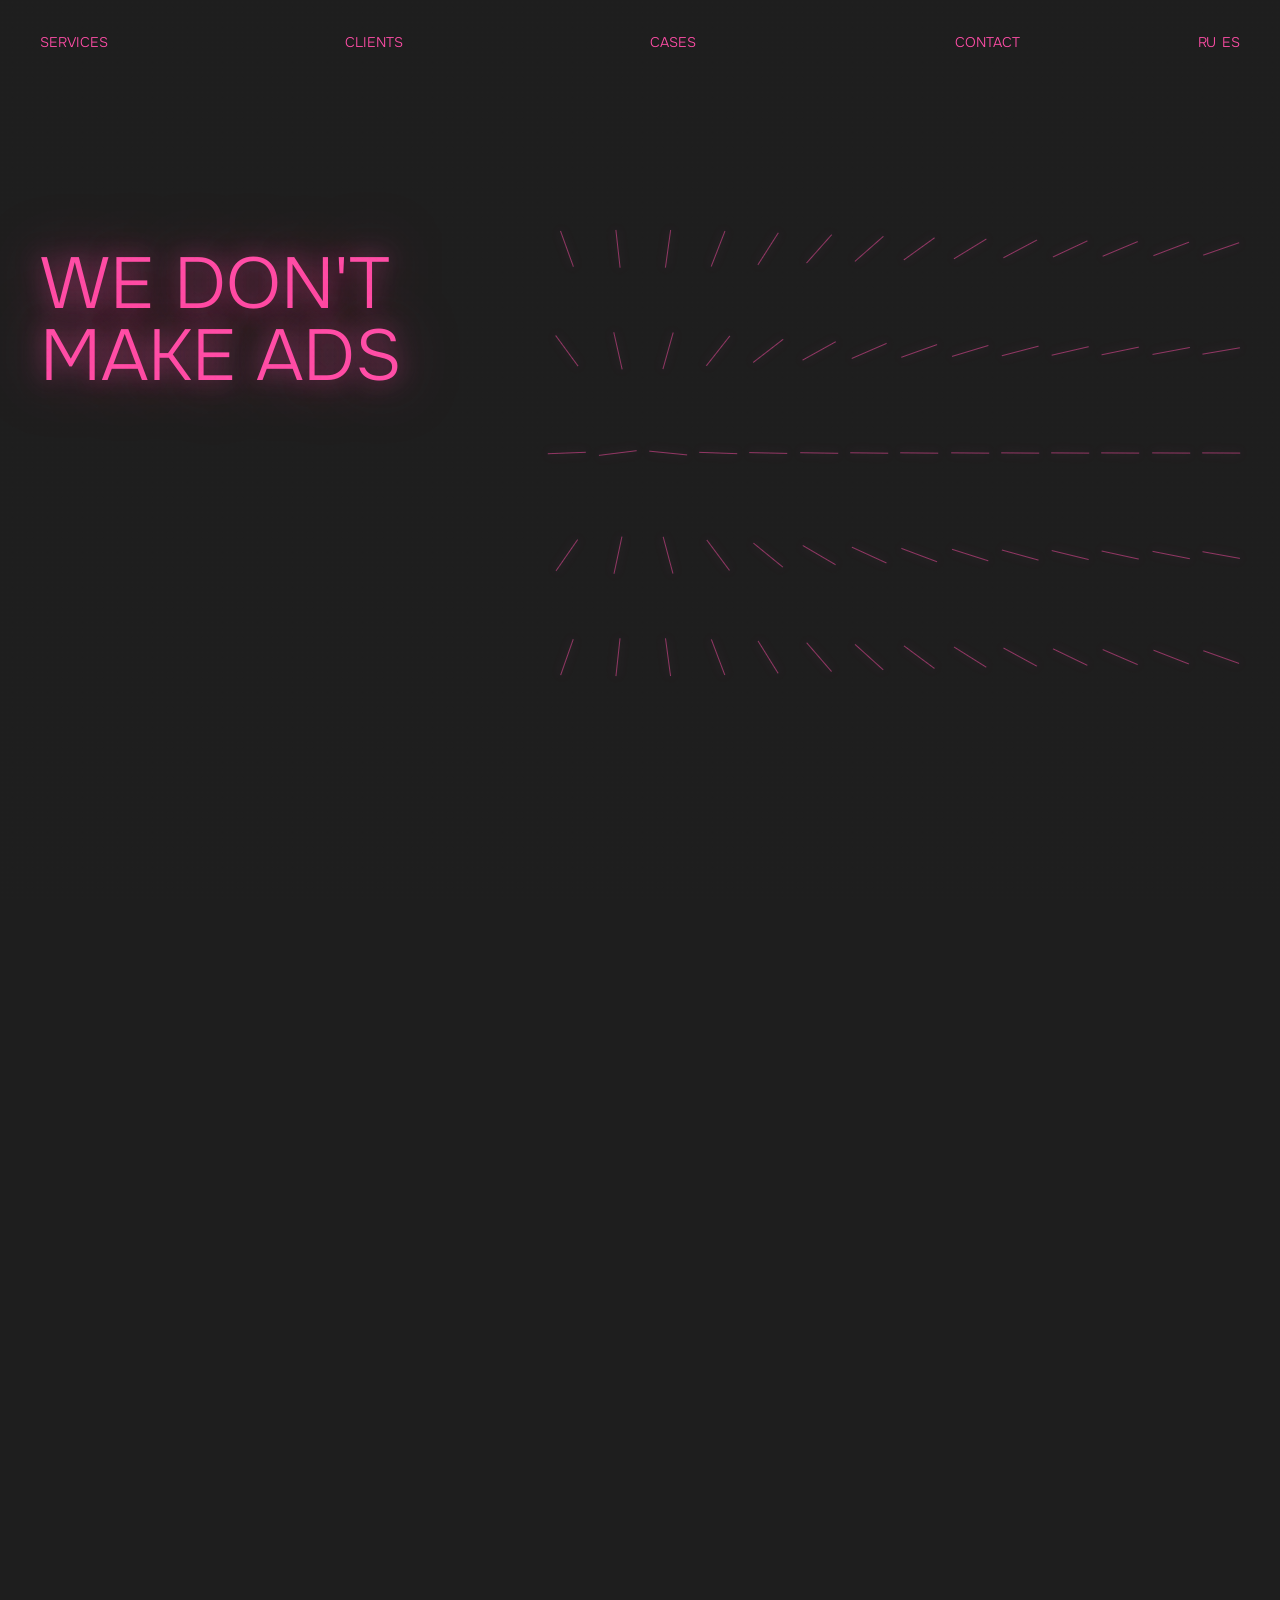
<file: index.html>
<!DOCTYPE html>
<html lang="ru" xml:lang="ru">

  <head>
    <meta charset="UTF-8">
    <meta name="viewport" content="width=device-width,initial-scale=1">
    <meta name="description" content="Коммьюнити экспертов, помогающее топовым российским и международным брендам создавать эффективную и заметную коммуникацию в digital.">
    <meta name="keywords" content="коммьюнити экспертов, стратегия, креатив, digital, коммуникация, бренды, реклама">
    <title>Marketing & Creative Community</title>
    <link rel="icon" href="assets/images/favicon.svg?v=2" type="image/svg+xml">
    <meta name="theme-color" content="#1d1d20">
    <link rel="preconnect" href="https://fonts.googleapis.com">
    <link rel="preconnect" href="https://fonts.gstatic.com" crossorigin>
    <link rel="preconnect" href="https://www.tiktok.com">
    <link rel="preconnect" href="https://vkvideo.ru">
    <link rel="preload" href="https://fonts.googleapis.com/css2?family=Onest:wght@300;400;900&display=block&subset=cyrillic,latin,latin-ext" as="style">
    <link
      href="https://fonts.googleapis.com/css2?family=Onest:wght@300;400;900&display=block&subset=cyrillic,latin,latin-ext"
      rel="stylesheet">
    <link rel="stylesheet" href="assets/css/styles.css">
  </head>

  <body>
    <nav aria-label="Навигация"><button class="nav-action is-icon" id="btn-cases" type="button"
        aria-label="Далее"></button></nav>
    <button id="dev-toggle" type="button" aria-pressed="false" aria-label="DEV-сетка" hidden>DEV</button>
    <div class="lang-switcher" id="lang-switcher" aria-label="Язык сайта">
      <button class="lang-switcher__item" type="button" data-lang="ru" lang="ru">RU</button>
      <button class="lang-switcher__item" type="button" data-lang="en" lang="en">EN</button>
      <button class="lang-switcher__item" type="button" data-lang="es-la" lang="es-419">ES</button>
    </div>
    <div class="menu" id="menu-overlay" aria-label="Разделы">
      <div class="menu__inner"><button class="menu__item" data-target="s1" type="button">services</button><button
          class="menu__item" data-target="s1-2" type="button">clients</button><button class="menu__item"
          data-target="s2" type="button">works</button><button class="menu__item" data-target="s3"
          type="button">contact</button>
        <div class="menu__mask" aria-hidden="true"></div>
      </div>
    </div>
    <div id="w">
      <section class="section" id="s0">
        <div class="container master-grid hero-grid">
          <div class="hero-anchor grid-anchor-start">
            <div class="hero-title-layer">
              <div class="hero-title-stack">
                <h1 class="hero-title heading" id="h-a">МЫ НЕ ДЕЛАЕМ<br>РЕКЛАМУ</h1>
                <h1 class="hero-title heading hide" id="h-b">МЫ СОЗДАЕМ<br><span
                    class="hero-inline-wrap">ЖЕЛАНИЕ</span><br><span class="hero-loop-line"><span
                      id="h-loop"></span></span></h1>
              </div>
            </div>
          </div>
          <div class="hero-copy-slot grid-anchor-start">
            <div class="hero-fly" data-fly>
              <p class="hero-copy trim-inter">Мы коммьюнити экспертов, помогающее<br>топовым российским
                и&nbsp;международным брендам<br>создавать эффективную и&nbsp;заметную коммуникацию в&nbsp;digital</p>
            </div>
          </div>
          <div class="hero-pattern" aria-hidden="true"></div>
        </div>
      </section>
      <section class="section" id="s1">
        <div class="container master-grid">
          <div class="services-grid section-grid">
            <div class="services-label heading grid-anchor-start fu">SERVICES</div>
            <div class="card service-card service-card--left service-card--row-2 fu">
              <div class="card-title heading">СТРАТЕГИЯ</div>
              <div class="card-desc trim-inter">Аналитика, тактические решения, коммуникационные, креативные,
                IMM&nbsp;и&nbsp;SMM стратегии</div>
            </div>
            <div class="card service-card service-card--right service-card--row-2 fu td-1">
              <div class="card-title heading">КРЕАТИВ</div>
              <div class="card-desc trim-inter">Big idea, креативные рамки, концепты виральных роликов и&nbsp;идеи
                спецпроектов.</div>
            </div>
            <div class="card service-card service-card--left service-card--row-3 fu td-2">
              <div class="card-title heading">КОМАНДА</div>
              <div class="card-desc trim-inter">Порекомендуем или соберем под вас проектную команду от&nbsp;дизайнеров
                до&nbsp;инфлюенс-менеджера</div>
            </div>
            <div class="card service-card service-card--right service-card--row-3 fu td-3">
              <div class="card-title heading">DIGITAL 360°</div>
              <div class="card-desc trim-inter">Разрабатываем полноценные кампании от&nbsp;аналитики и&nbsp;стратегии
                до&nbsp;креатива и&nbsp;шагов по&nbsp;реализации</div>
            </div>
          </div>
        </div>
      </section>
      <section class="section" id="s1-2">
        <div class="container master-grid">
          <div class="services-grid section-grid">
            <div class="services-label heading grid-anchor-start fu">CLIENTS</div>
            <div class="clients-grid fu">
              <button class="client-item client-item--link" type="button" data-client-id="letual" data-random-brand="лэтуаль">ЛЭТУАЛЬ<sup>(1)</sup></button>
              <button class="client-item client-item--link" type="button" data-client-id="beeline" data-random-brand="билайн">Билайн<sup>(3)</sup></button>
              <button class="client-item client-item--link" type="button" data-client-id="burgerKing" data-random-brand="бургер кинг">Бургер Кинг<sup>(4)</sup></button>
              <span class="client-item" data-client-id="yandex">Яндекс<sup>(1)</sup></span>
              <span class="client-item" data-client-id="unilever">Юнилевер<sup>(8)</sup></span>
              <span class="client-item" data-client-id="huawei">Huawei<sup>(2)</sup></span>
              <span class="client-item" data-client-id="avito">Авито<sup>(5)</sup></span>
              <span class="client-item" data-client-id="zewa">Zewa<sup>(1)</sup></span>
              <span class="client-item" data-client-id="kia">KIA<sup>(1)</sup></span>
              <span class="client-item" data-client-id="volkswagen">Volkswagen<sup>(3)</sup></span>
              <span class="client-item" data-client-id="barilla">Barilla<sup>(3)</sup></span>
              <span class="client-item" data-client-id="mondelez">Mondelez<sup>(1)</sup></span>
              <span class="client-item" data-client-id="sber">Сбер<sup>(1)</sup></span>
              <span class="client-item" data-client-id="lufthansa">Lufthansa<sup>(1)</sup></span>
              <span class="client-item" data-client-id="gerber">Gerber<sup>(2)</sup></span>
              <span class="client-item" data-client-id="nivea">Nivea<sup>(1)</sup></span>
              <span class="client-item" data-client-id="pepsico">PepsiCo<sup>(1)</sup></span>
              <span class="client-item" data-client-id="mars">Mars<sup>(1)</sup></span>
              <span class="client-item" data-client-id="alfaBank">Альфа-Банк<sup>(1)</sup></span>
              <span class="client-item" data-client-id="riot">Riot<sup>(1)</sup></span>
            </div>
          </div>
        </div>
      </section>
      <section class="section" id="s2">
        <div class="container master-grid">
          <div class="services-grid section-grid">
            <div class="services-label heading grid-anchor-start fu">WORKS</div>
          </div>
          <div class="cases-grid" id="cases-grid"></div>
        </div>
      </section>
      <section class="section" id="s3" data-nav-icon="back">
        <div class="container master-grid contact-grid">
          <div class="contact-anchor grid-anchor-start fu">
            <div class="contact-title-layer">
              <div class="contact-title-stack">
                <h1 class="contact-title heading" id="contact-a">ПОКА<br>ВЫ СПИТЕ<br>МЫ РАБОТАЕМ</h1>
                <h1 class="contact-title heading hide" id="contact-b">ДАВАЙТЕ<br>СДЕЛАЕМ<br><span
                    id="contact-loop"></span><br>ВМЕСТЕ</h1>
              </div>
            </div>
          </div>
          <div class="card service-card team-card--row-2 contact-photo--left fu">
            <div class="team-photo-placeholder"><img
                src="assets/images/profile1.jpg"
                alt="Дмитрий Банников" width="3204" height="3004" loading="lazy" decoding="async"
                style="--img-pos:center 20%;--img-scale:1.32;--img-shift:8%"></div>
          </div>
          <div class="card service-card team-card--row-2 contact-photo--right fu td-1">
            <div class="team-photo-placeholder"><img
                src="assets/images/profile2.jpg"
                alt="Глеб Янковский" width="679" height="921" loading="lazy" decoding="async"></div>
          </div>
          <div class="card service-card team-member contact-member--left fu td-2">
            <div class="case-cat trim-inter">Strategy director</div>
            <div class="card-title heading">ДМИТРИЙ<br>БАННИКОВ</div>
          </div>
          <div class="card service-card team-member contact-member--right fu td-3">
            <div class="case-cat trim-inter">Creative director</div>
            <div class="card-title heading">ГЛЕБ<br>ЯНКОВСКИЙ</div>
          </div>
          <div class="contact-info contact-info--ba fu td-4">
            <span class="contact-info__label trim-inter">Буэнос-Айрес</span>
            <span class="contact-info__value trim-inter"><span id="ba-clock">00:00</span><span
                class="contact-info__subvalue" id="ba-status">работает</span></span>
          </div>
          <div class="contact-info contact-info--msk fu td-5">
            <span class="contact-info__label trim-inter">Москва</span>
            <span class="contact-info__value trim-inter"><span id="msk-clock">00:00</span><span
                class="contact-info__subvalue" id="msk-status">работает</span></span>
          </div>
          <a class="contact-info contact-info--telegram fu td-6" href="https://t.me/overall_0k" target="_blank"
            rel="noopener noreferrer">
            <span class="contact-info__label trim-inter">Бриф по стратегии</span>
            <span class="contact-info__value trim-inter"><span class="contact-info__link-word">ПРИСЛАТЬ</span><span class="contact-info__subvalue">в телеграм</span></span>
          </a>
          <a class="contact-info contact-info--email fu td-7" href="https://t.me/raketa3000" target="_blank"
            rel="noopener noreferrer">
            <span class="contact-info__label trim-inter">Бриф по креативу</span>
            <span class="contact-info__value trim-inter"><span class="contact-info__link-word">ПРИСЛАТЬ</span><span class="contact-info__subvalue">в телеграм</span></span>
          </a>
        </div>
      </section>
    </div>
    <div class="case-stage" id="case-stage" aria-hidden="true" role="dialog" aria-modal="true"
      aria-labelledby="cs-title">
      <div class="case-stage__blur"></div>
      <div class="case-stage__frame"><button class="case-stage__close" id="case-stage-close" type="button"
          aria-label="Закрыть кейс"></button>
        <div class="case-stage__lead">
          <div class="case-stage__meta">
            <div class="case-cat" id="cs-cat"></div>
            <div class="case-brand" id="cs-brand"></div>
            <div class="case-title heading" id="cs-title"></div>
          </div>
        </div>
        <div class="case-stage__body" id="case-stage-body"></div>
      </div>
    </div>
    <script src="assets/js/script.js"></script>
  </body>

</html>
</file>
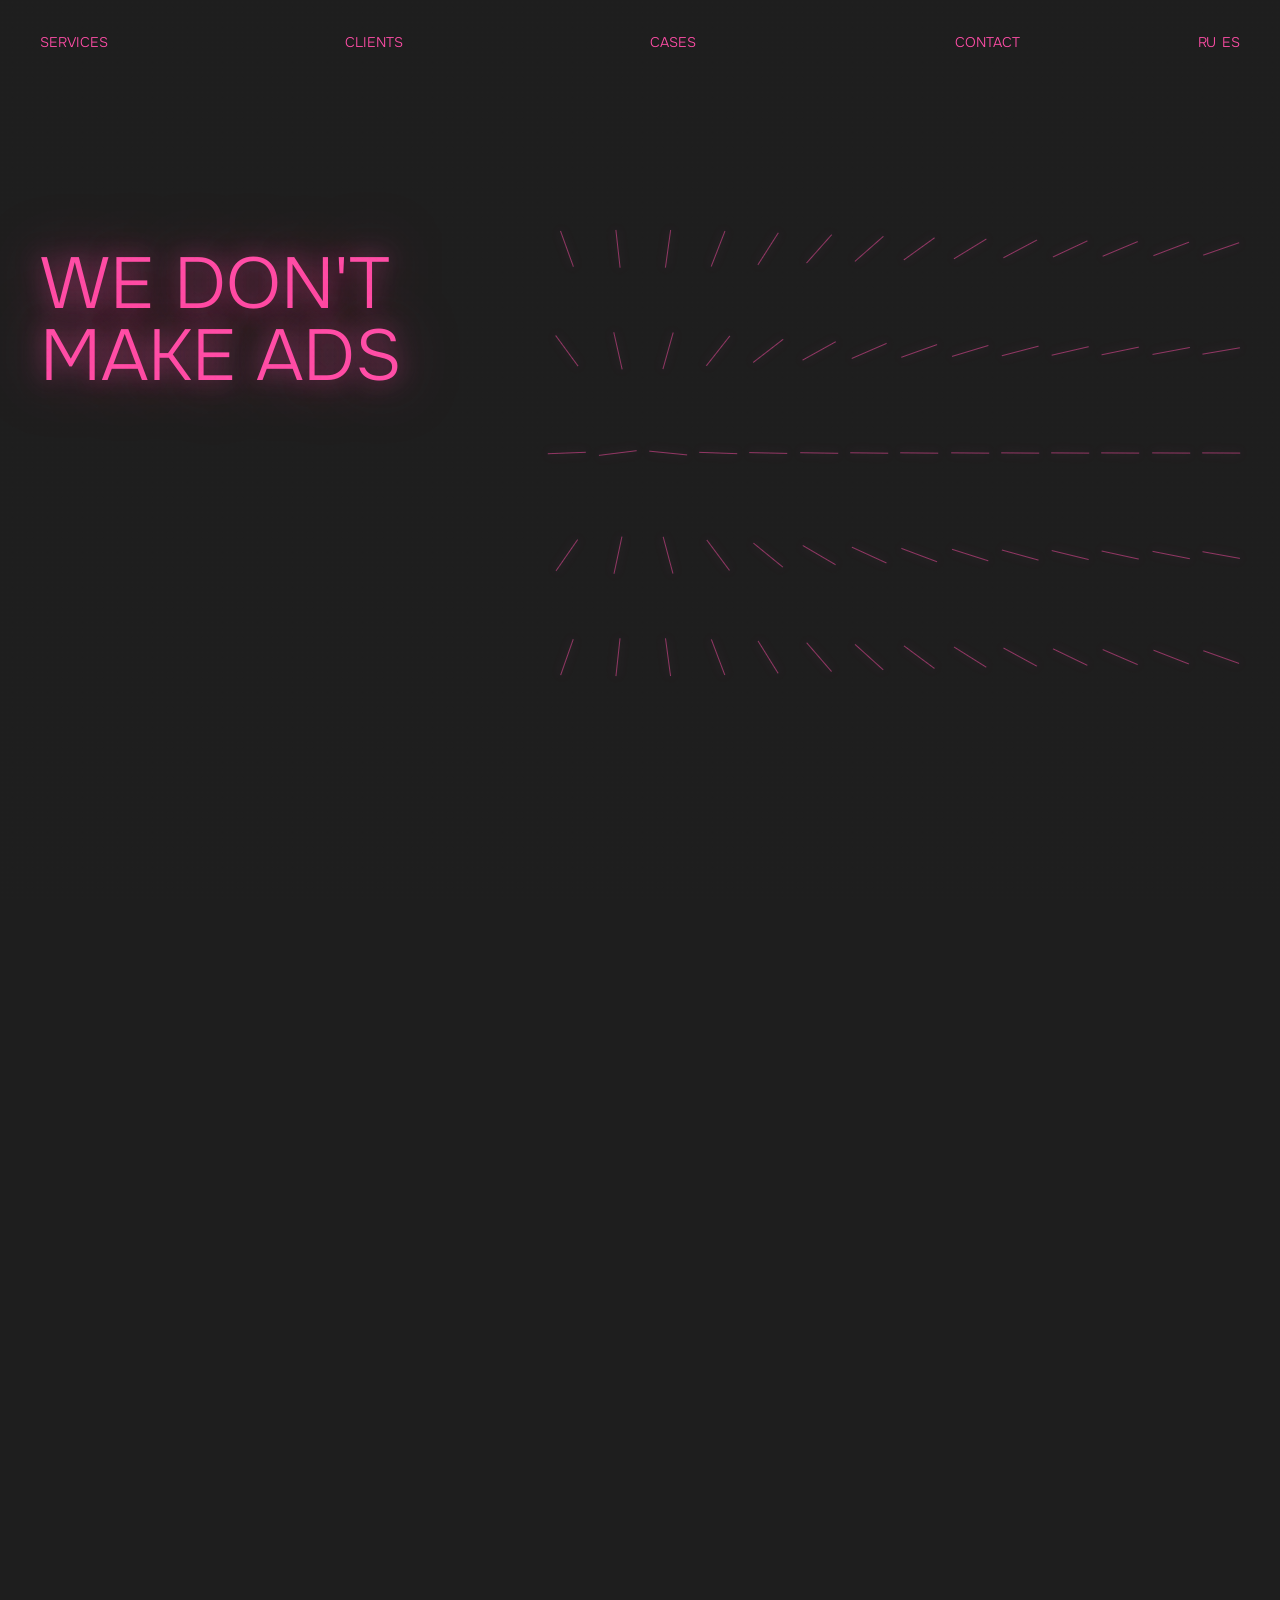
<file: eng/index.html>
<!DOCTYPE html>
<html lang="en">
  <head>
    <meta charset="UTF-8">
    <meta name="viewport" content="width=device-width,initial-scale=1">
    <title>Marketing & Creative Community</title>
    <script>
      fetch('../index.html').then(function(response) {
        return response.text()
      }).then(function(html) {
        document.open();
        document.write(html.replace('<head>', '<head><base href="../">'));
        document.close()
      })
    </script>
  </head>
  <body></body>
</html>
</file>
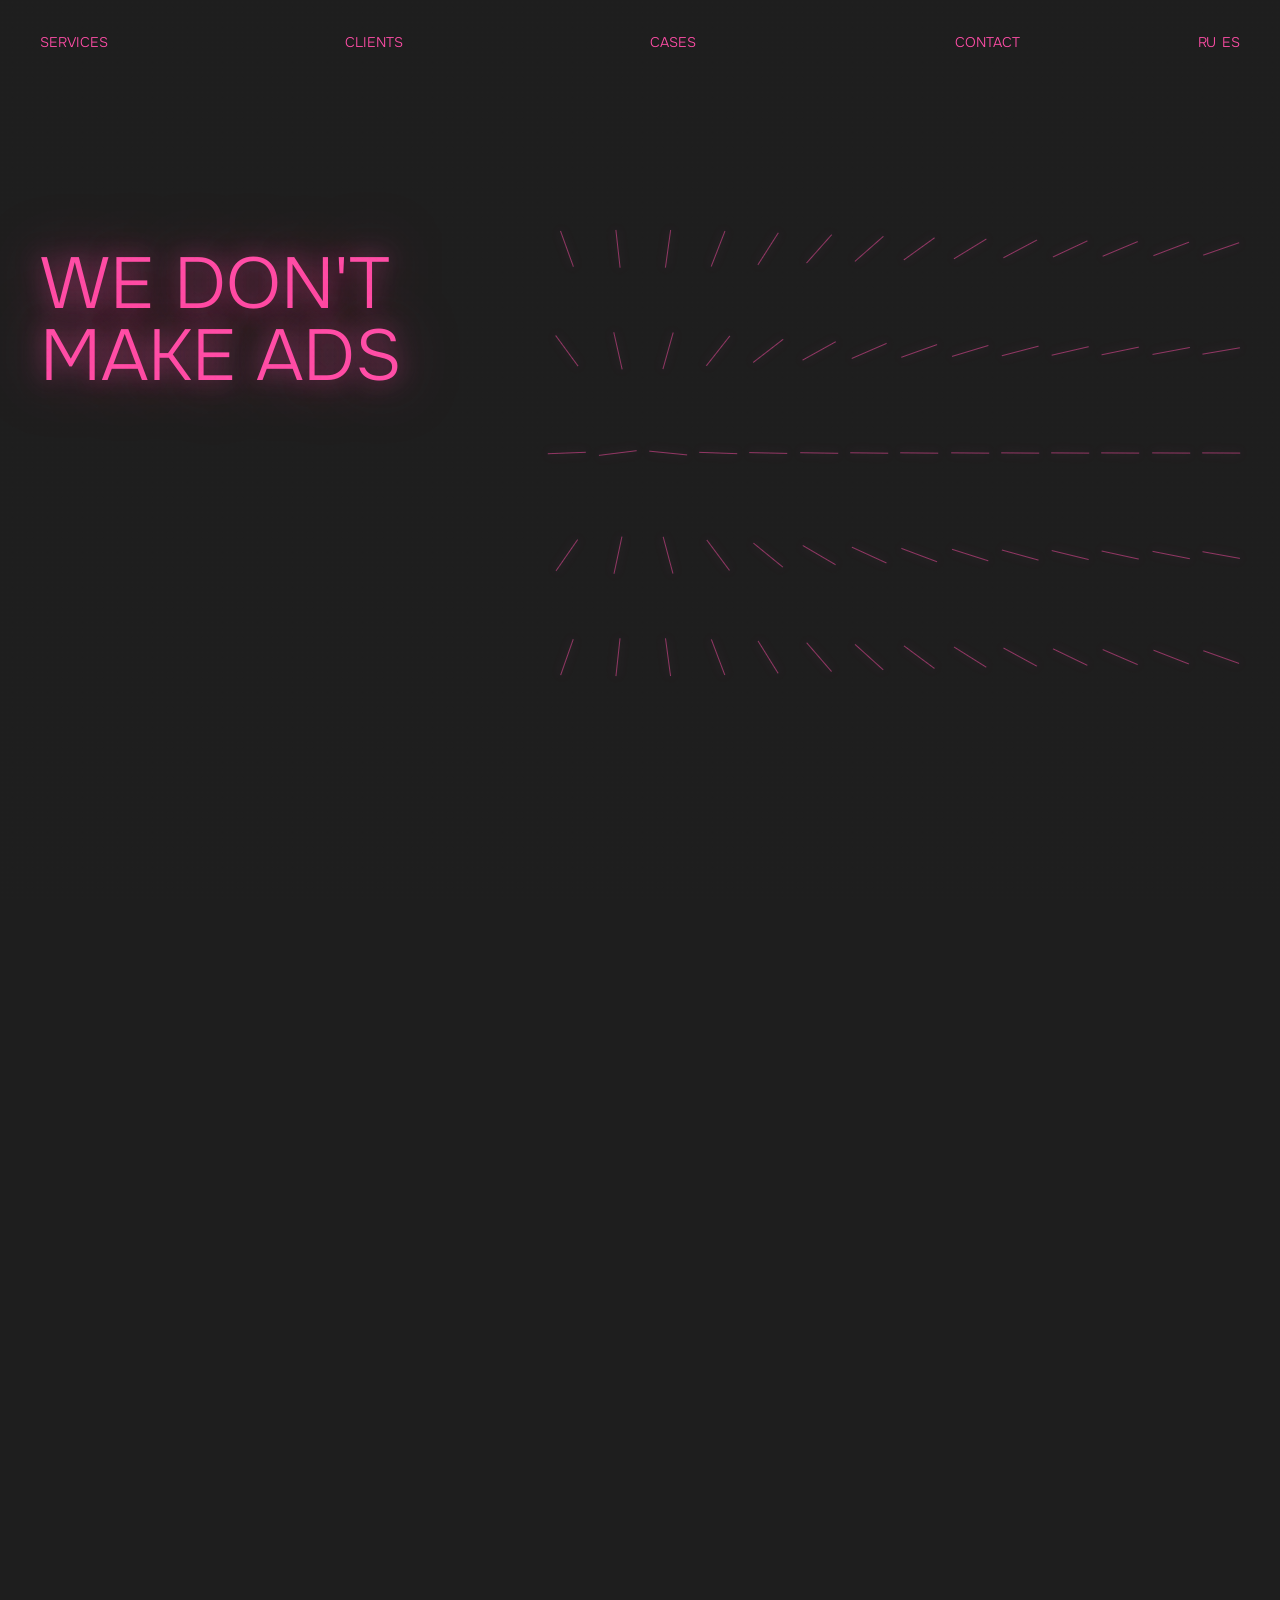
<file: es/index.html>
<!DOCTYPE html>
<html lang="es-419">
  <head>
    <meta charset="UTF-8">
    <meta name="viewport" content="width=device-width,initial-scale=1">
    <title>Marketing & Creative Community</title>
    <script>
      fetch('../index.html').then(function(response) {
        return response.text()
      }).then(function(html) {
        document.open();
        document.write(html.replace('<head>', '<head><base href="../">'));
        document.close()
      })
    </script>
  </head>
  <body></body>
</html>
</file>
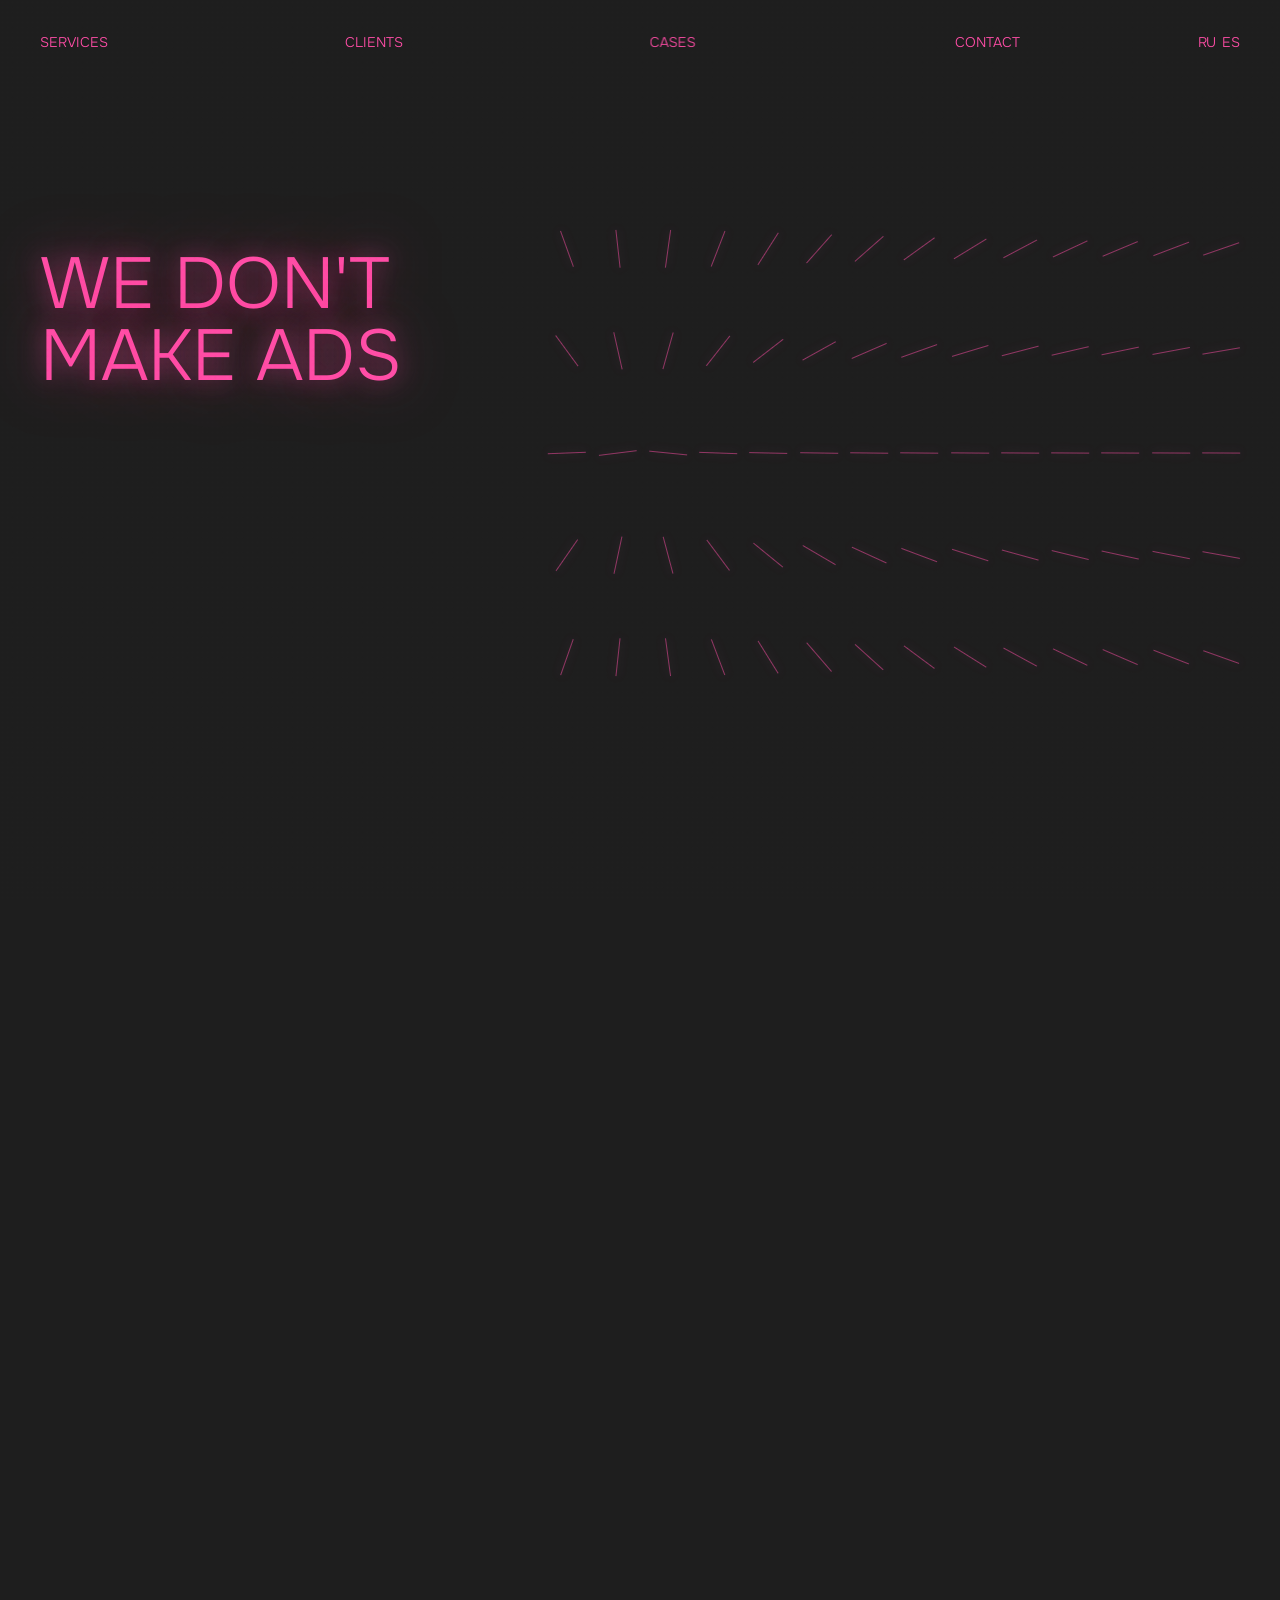
<file: ru/index.html>
<!DOCTYPE html>
<html lang="ru">
  <head>
    <meta charset="UTF-8">
    <meta name="viewport" content="width=device-width,initial-scale=1">
    <title>Marketing & Creative Community</title>
    <script>
      fetch('../index.html').then(function(response) {
        return response.text()
      }).then(function(html) {
        document.open();
        document.write(html.replace('<head>', '<head><base href="../">'));
        document.close()
      })
    </script>
  </head>
  <body></body>
</html>
</file>
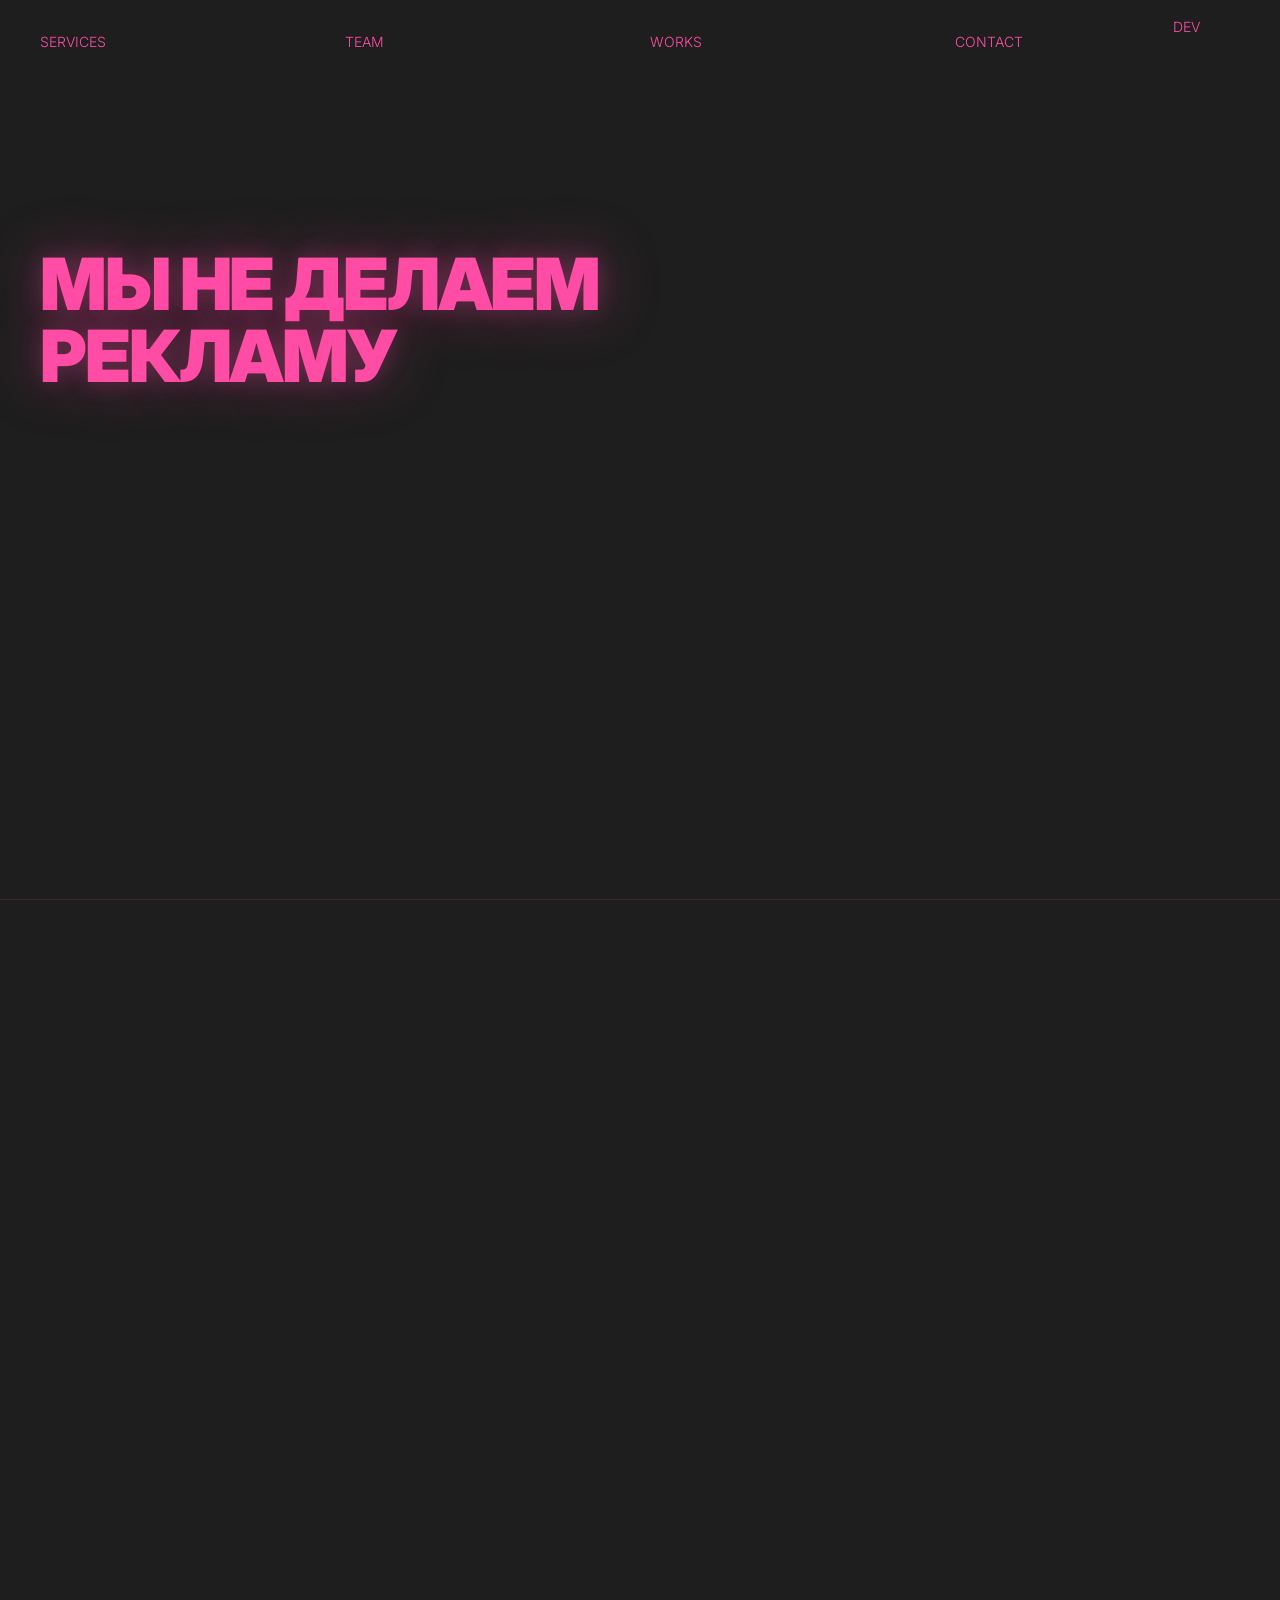
<file: landing_ver1.html>
<!DOCTYPE html><html lang="ru"><head><meta charset="UTF-8"><meta name="viewport" content="width=device-width,initial-scale=1"><title>Студия — стратегия и креатив</title><link href="https://fonts.googleapis.com/css2?family=Inter:wght@300;400;500;600;700;800;900&display=swap&subset=cyrillic" rel="stylesheet"><style>*,:before,:after{box-sizing:border-box;margin:0;padding:0}:root{--bg:#1e1e1e;--text:#ff4da6;--muted3:rgba(255,77,166,.4);--line:rgba(255,77,166,.15);--glow:0 0 24px rgba(255,77,166,.25),0 0 60px rgba(255,77,166,.35);--g:20px;--fx:40px;--ft:64px;--fb:28px;--nt:20px;--nh:44px;--ease:cubic-bezier(.22,1,.36,1);--ease-soft:cubic-bezier(.16,1,.3,1);--sec:transform .7s var(--ease);--tr-reveal:opacity .5s ease,transform .8s var(--ease-soft);--tr-fade:opacity .24s ease,visibility .24s ease;--font-ui:300 14px/1.2 Inter,sans-serif;--font-card-title:800 24px/1.2 Inter,sans-serif;--font-case-title:800 28px/1.1 Inter,sans-serif;--font-copy:300 16px/1.2 Inter,sans-serif;--font-copy-small:300 13px/1.2 Inter,sans-serif;--font-section:900 64px/1 Inter,sans-serif;--font-hero:900 72px/1 Inter,sans-serif;--font-eyebrow:300 10px/1.2 Inter,sans-serif;--font-title:800 24px/1.1 Inter,sans-serif;--font-body:300 16px/1.2 Inter,sans-serif;--font-body-small:300 13px/1.2 Inter,sans-serif;--panel-pad-x:16px;--panel-pad-y:16px;--space-eyebrow-title:10px;--space-title-body:20px;--space-case-title:14px;--space-stat:6px;--space-block:28px;--title-copy-gap:var(--space-title-body);--eyebrow-title-gap:var(--space-eyebrow-title);--master-top:120px;--reveal-y:20px}html,body{height:100%;background:var(--bg);color:var(--text);font-family:Inter,sans-serif;letter-spacing:-.01em;user-select:none;overflow:hidden;position:relative}a,button{color:inherit}button{cursor:pointer;appearance:none;-webkit-appearance:none;background:none;border:0;outline:0}button:focus,button:focus-visible,button::-moz-focus-inner{outline:0;border:0}@keyframes mr{0%{transform:translate3d(var(--stack-offset,0),-50%,0);opacity:0}18%,100%{opacity:1}100%{transform:translate3d(0,-50%,0)}}@keyframes ba{0%,100%{opacity:1}50%{opacity:.35}}@keyframes bb{0%,100%{opacity:1}40%{opacity:.2}70%{opacity:.6}}#w{will-change:transform;transition:var(--sec)}.section{height:100vh;overflow:hidden;position:relative;border-bottom:1px solid var(--line)}.container{height:100%;padding:0 var(--fx);position:relative;z-index:3;max-width:1440px;margin:auto}.section-grid,nav,.menu__inner,.case-stage__frame,.master-grid,.dev-cols,.dev-rows{display:grid}.section-grid,nav,.menu__inner,.case-stage__frame,.master-grid,.dev-cols{grid-template-columns:repeat(12,minmax(0,1fr));column-gap:var(--g)}.case-stage__frame{grid-template-rows:repeat(4,minmax(0,1fr));row-gap:var(--g)}.master-grid,.dev-rows{grid-template-rows:repeat(4,minmax(0,1fr));row-gap:var(--g)}.master-grid{align-content:stretch;padding-top:var(--master-top);padding-bottom:var(--fb)}.grid-anchor-start{grid-column:1/span 3;justify-self:start;align-self:start}.section-shell{min-height:100%}.td-1{transition-delay:.07s}.td-2{transition-delay:.14s}.td-3{transition-delay:.21s}.td-4{transition-delay:.05s}.td-5{transition-delay:.1s}.ui-hidden{opacity:0!important;pointer-events:none!important}.card,.case-stat{display:flex;flex-direction:column}.fu{opacity:0;transform:translate3d(0,var(--reveal-y),0);transition:var(--tr-reveal)}.fu.on{opacity:1;transform:none}nav,.menu{position:fixed;top:var(--nt);left:50%;transform:translateX(-50%);width:min(calc(100% - 2*var(--fx)),calc(1440px - 2*var(--fx)));transition:var(--tr-fade)}nav{z-index:100;align-items:center;pointer-events:none}nav>*{pointer-events:auto}.nav-action{grid-column:10/span 3;justify-self:end;display:flex;align-items:center;justify-content:flex-end;min-width:0;height:var(--nh);text-align:right;font:var(--font-ui);white-space:nowrap}.nav-action.is-icon{width:20px;justify-content:center}.nav-action svg{width:20px;height:20px;stroke:currentColor;stroke-width:2;fill:none;display:block}#dev-toggle{position:fixed;right:var(--fx);bottom:var(--fb);z-index:120;font:var(--font-ui)}.menu{height:var(--nh);z-index:95;pointer-events:none}body.nav-hidden .menu{opacity:0;visibility:hidden;pointer-events:none}.menu__inner{position:relative;height:100%;width:100%;pointer-events:none;overflow:hidden}.menu__mask{position:absolute;top:50%;height:calc(var(--nh) + 8px);transform:translateY(-50%);background:var(--bg);pointer-events:none;opacity:0;z-index:4;transition:opacity .18s}.menu.is-animating .menu__mask{opacity:1}.menu__item{position:absolute;top:50%;transform:translate3d(0,-50%,0);opacity:0;will-change:transform,opacity;pointer-events:auto;text-transform:uppercase;text-decoration:none;transition:opacity .2s;z-index:1;font:var(--font-ui);font-weight:300;white-space:nowrap}.menu__item:first-child{z-index:5}.menu__item:hover,.nav-action:hover,.brief-inline__link:hover{opacity:.7}.menu.is-idle .menu__item{opacity:1}.menu.is-animating .menu__item{animation:mr var(--menu-total,900ms) var(--ease-soft) both;animation-delay:var(--menu-delay,0ms)}.dev-frame{display:none;position:absolute;inset:var(--master-top) var(--fx) var(--fb);pointer-events:none;z-index:8}.dev-cols,.dev-rows{position:absolute;inset:0}.dev-cols>div,.dev-rows>div{position:relative}.dev-cols>div{border-inline:1px solid rgba(255,255,255,.34);background:rgba(255,255,255,.04)}.dev-rows>div{border-block:1px solid rgba(255,255,255,.34);background:rgba(255,255,255,.03)}.dev-cols>div:before,.dev-rows>div:before{position:absolute;left:6px;top:6px;font:10px/1 Inter,sans-serif;color:rgba(255,255,255,.82)}.dev-cols>div:before{content:attr(data-i)}.dev-rows>div:before{content:attr(data-r)}.dev-on .dev-frame{display:block}.case-stage .dev-frame{inset:0;z-index:5}.hero-grid{height:100%}.hero-anchor,.hero-copy-slot,.hero-title-layer,.hero-title-stack,.hero-fly{display:grid;grid-template-columns:minmax(0,1fr);grid-template-rows:minmax(0,1fr);align-items:start;justify-items:start;width:100%;max-width:100%;margin:0;padding:0}.hero-anchor{grid-column:1/span 3;grid-row:2;place-self:start stretch;height:100%}.hero-copy-slot{grid-column:1/span 6;grid-row:3;place-self:start stretch;height:100%}.hero-title-layer,.hero-title-stack,.hero-fly{position:relative}.hero-title-layer,.hero-title-stack{pointer-events:none}.hero-title{position:absolute;top:0;left:0;width:max-content;margin:0;translate:0;font:var(--font-hero);letter-spacing:-.03em;text-shadow:var(--glow);white-space:nowrap;text-align:left;will-change:transform,opacity;transition:opacity .42s,transform .7s var(--ease-soft)}.hero-title.off,.hero-title.hide{opacity:0;pointer-events:none}.hero-title.hide{visibility:hidden}.hero-inline-wrap{display:inline-flex;align-items:baseline;gap:.22em;white-space:nowrap}#h-loop{letter-spacing:.03em;opacity:0;transition:opacity .28s}#h-loop.on{opacity:1}.hero-fly{opacity:0;transform:translate3d(0,var(--reveal-y),0);transition:var(--tr-reveal)}.hero-fly.on{opacity:1;transform:none}.hero-copy,.card-desc,.brief-inline,.contact-text{font:var(--font-body);line-height:1.2;color:var(--text)}.hero-copy,.card-desc,.brief-inline,.contact-text,.case-cat,.case-brand,.case-col__title,.case-col__text,.case-stat__value,.case-stat__label{display:block}.hero-copy{text-align:left}.services-grid{display:contents}.services-label,.contact-title{font:var(--font-section);line-height:1;letter-spacing:-.03em;text-transform:uppercase;color:var(--text)}.hero-title,.services-label,.contact-title,.card-title,.case-cat,.case-brand,.case-title,.case-col__title,.case-col__text,.case-stat__value,.case-stat__label{display:block;line-height:1;margin:0}.hero-inline-wrap,#h-loop,.brief-inline__link{display:inline-block}.heading,.trim-inter{font-family:Inter,sans-serif;display:block}.heading{line-height:1}.nowrap{white-space:nowrap}.trim-inter{line-height:inherit}@supports (text-box-trim:trim-start){.heading,.trim-inter{text-box-trim:trim-start;text-box-edge:cap alphabetic}}.services-label{grid-row:2;align-self:start;justify-self:start}.card{gap:0}.card-title{font:var(--font-title);color:var(--text)}.service-card .card-title{white-space:nowrap;margin-bottom:var(--space-title-body)}.service-card--left{grid-column:7/span 3}.service-card--right{grid-column:10/span 3}.service-card--row-2,.team-card--row-2{grid-row:2;align-self:stretch;justify-self:stretch;min-height:0}.team-card--row-2{grid-column:auto}.service-card--row-3,.team-card--row-3{grid-row:3;align-self:start;justify-self:start;min-height:0}.team-photo-placeholder{width:100%;height:100%;border:1px solid var(--line);background:rgba(255,77,166,.06)}#s1-5 .master-grid{grid-template-rows:repeat(4,minmax(0,1fr))}.team-photo--left{grid-column:7/span 2;grid-row:2}.team-photo--right{grid-column:10/span 2;grid-row:2}.team-member{align-self:start;justify-self:stretch}.team-note{font:var(--font-body);line-height:1.2;color:var(--text);display:block;align-self:start;justify-self:stretch;max-width:none;margin:0}.team-note--left{grid-column:7/span 3;grid-row:4}.team-note--right{grid-column:10/span 3;grid-row:4}.clients-grid{grid-column:7/span 6;grid-row:2/span 2;display:grid;grid-template-columns:repeat(6,1fr);grid-template-rows:repeat(2,1fr);gap:var(--g)}.clients-grid>div{border:1px solid var(--line);background:rgba(255,77,166,.06);display:flex;align-items:center;justify-content:center}.cases-grid{grid-column:7/span 6;grid-row:2/span 3;display:flex;flex-direction:column;align-self:start;justify-self:start;width:100%;padding-left:0;gap:var(--g)}.case-card{display:block;align-self:stretch;justify-self:stretch;width:100%;min-height:64px;padding:0 0 0 0;border:0;background:transparent;box-sizing:border-box;transition:opacity .28s,filter .28s,transform .42s var(--ease);cursor:pointer;position:relative}.cases-grid.case-focus-active .case-card{opacity:0;pointer-events:none}.cases-grid.case-focus-active .case-card.is-active{opacity:1;pointer-events:auto;z-index:4}.cases-grid:not(.case-focus-active):hover .case-card{opacity:.28;filter:saturate(.45) brightness(.7)}.cases-grid:not(.case-focus-active) .case-card:hover{opacity:1!important;filter:none!important}.case-cat{margin:0;font:var(--font-eyebrow);color:var(--muted3);letter-spacing:.1em;text-transform:uppercase}.case-brand{margin:0;font:var(--font-body)}.case-stat__value{font:var(--font-case-title)}.case-title{margin:0;text-transform:uppercase}.case-stage__meta .case-title{font:var(--font-case-title);line-height:1.1}.team-member .case-cat{margin-bottom:var(--space-eyebrow-title)}.team-member .card-title{margin-bottom:var(--space-title-body)}.case-card .case-brand,.case-stage__meta .case-brand{margin-bottom:var(--space-case-title)}.case-card .case-cat{display:none}.case-card .case-brand{display:block;width:100%;max-width:100%;margin-left:-3.5px;padding-left:0;text-indent:0;font:var(--font-section);font-weight:300;letter-spacing:0;opacity:.92;line-height:1;text-transform:uppercase;transition:opacity .2s}.case-card .case-title{position:absolute;inset:0;display:flex;flex-direction:column;justify-content:flex-start;gap:0;width:100%;max-width:100%;margin-left:-1px;padding-left:0;text-indent:0;font:var(--font-title);font-weight:400;letter-spacing:-.02em;line-height:1;text-transform:uppercase;white-space:normal;word-break:normal;overflow-wrap:normal;hyphens:none;opacity:0;pointer-events:none;transition:opacity .2s}.case-card .case-title__line{display:block;line-height:1}.case-card:hover .case-brand{opacity:0}.case-card:hover .case-title{opacity:1}.case-stage__meta .case-cat{margin-bottom:var(--space-eyebrow-title)}.contact-grid{height:100%;align-content:stretch;align-items:start}.contact-title{grid-row:2;margin-bottom:var(--space-block);text-shadow:var(--glow);line-height:1}.brief-inline,.contact-text{grid-column:7/span 3;align-self:start;justify-self:start;max-width:620px}.team-note--left,.team-note--right{max-width:none}.brief-inline{grid-row:2;margin-bottom:var(--space-title-body)}.contact-text{grid-row:3;margin-bottom:var(--space-block)}.brief-inline__link{font-weight:600;text-decoration:underline;text-underline-offset:4px;text-decoration-thickness:2px;display:inline-block}.brief-inline__link--a{animation:ba 1.4s infinite}.brief-inline__link--b{animation:bb 1.9s infinite}#contact-loop{display:inline-block;min-width:10ch}.case-stage{position:fixed;inset:0;z-index:230;opacity:0;pointer-events:none;transition:opacity .42s}.case-stage.open~#w,.case-stage.open~nav,.case-stage.open~.menu{opacity:0;pointer-events:none}.case-stage.open{opacity:1;pointer-events:auto}.case-stage__blur{position:absolute;inset:0;background:rgba(30,30,30,.92);backdrop-filter:blur(10px)}.case-stage__frame{position:absolute;top:var(--master-top);bottom:var(--fb);left:50%;transform:translateX(-50%);width:min(calc(100% - 2*var(--fx)),calc(1440px - 2*var(--fx)));align-content:start;overflow-y:auto;overflow-x:hidden;padding-inline:0}.case-stage__close{grid-column:12/span 1;grid-row:1;justify-self:end;align-self:start;position:sticky;top:0;z-index:7;width:32px;height:32px;display:flex;align-items:center;justify-content:center;opacity:.8}.case-stage__close:before,.case-stage__close:after,.case-stage__media:before,.case-stage__media:after{content:"";position:absolute}.case-stage__close:before,.case-stage__close:after{width:18px;height:1.5px;background:currentColor;border-radius:999px}.case-stage__close:before{transform:rotate(45deg)}.case-stage__close:after{transform:rotate(-45deg)}.case-stage__close:hover{opacity:1}.case-stage__lead{display:contents}.case-stage__meta{display:flex;flex-direction:column;grid-column:1/span 6;grid-row:1;align-self:start;justify-self:stretch;align-content:start;align-items:flex-start;max-width:100%;padding-inline:0;gap:0}.case-stage__meta .case-cat,.case-stage__meta .case-brand,.case-stage__meta .case-title,.case-stage__detail,.case-stage__solution,.case-stage__result,.case-stage__stats,.case-stage__media{padding-inline:0}.case-stage__meta .case-title{max-width:100%;overflow:visible}.case-stage__detail,.case-stage__solution,.case-stage__result,.case-stage__stats,.case-stage__media{opacity:0;transform:translate3d(0,var(--reveal-y),0)}.case-stage__detail{grid-column:1/span 6;grid-row:2;align-self:start;justify-self:start;align-content:start;justify-items:stretch;display:grid;grid-template-columns:repeat(2,minmax(0,1fr));column-gap:var(--g);row-gap:0;transition:var(--tr-reveal);transition-delay:.22s}.case-stage__solution{grid-column:1/span 6;grid-row:3;align-self:start;justify-self:start;align-content:start;justify-items:stretch;display:grid;grid-template-columns:minmax(0,1fr);row-gap:0;transition:var(--tr-reveal);transition-delay:.27s}.case-stage__result{grid-column:7/span 6;grid-row:4;align-self:start;justify-self:start;align-content:start;justify-items:stretch;display:grid;grid-template-columns:minmax(0,1fr);row-gap:0;transition:var(--tr-reveal);transition-delay:.29s}.case-stage__result:empty{display:none}.case-stage.split-result .case-stage__detail{grid-row:2/span 2}.case-stage.split-result .case-stage__solution{grid-row:4}.case-stage.split-result .case-stage__result{grid-column:7/span 6;grid-row:4}.case-stage.no-media.split-result .case-stage__solution{grid-column:1/span 6;grid-row:4}.case-stage.no-media.split-result .case-stage__result{grid-column:7/span 6;grid-row:4}.case-col{display:grid;grid-template-columns:minmax(0,1fr);row-gap:var(--space-title-body);align-self:start;justify-self:stretch;align-content:start;justify-items:start;min-width:0;width:100%;padding-inline:0;text-align:left}.case-col[data-slot="detail-left"]{grid-column:1;grid-row:1}.case-col[data-slot="detail-right"]{grid-column:2;grid-row:1}.case-col[data-slot="solution"]{grid-column:1;grid-row:1}.case-col__segment+.case-col__segment{margin-top:var(--space-title-body)}.case-col__title{font:var(--font-body);line-height:1.2;letter-spacing:0;text-transform:none;margin-bottom:var(--space-title-body)}.case-col__text{font:var(--font-body-small);min-width:0;max-width:100%;overflow-wrap:anywhere;word-break:normal}.case-col__title,.case-col__text,.case-stat__label{color:var(--text)}.case-stage__stats{grid-column:1/span 6;grid-row:4;align-self:start;justify-self:start;align-content:start;justify-items:start;align-items:start;margin-top:0;display:grid;grid-template-columns:repeat(6,minmax(0,1fr));column-gap:var(--g);row-gap:0;transition:var(--tr-reveal);transition-delay:.32s}.case-stat:nth-child(1){grid-column:1}.case-stat:nth-child(2){grid-column:2}.case-stat:nth-child(3){grid-column:4}.case-stat:nth-child(4){grid-column:5}.case-stat{gap:var(--space-stat);align-self:start;justify-self:start;align-content:start;align-items:flex-start;justify-content:flex-start;padding-inline:0;width:100%;min-width:0;margin:0;text-align:left}.case-stat__value,.case-stat__label{align-self:start;justify-self:start;max-width:100%;margin:0;padding:0;text-align:left;transform:none}.case-stat__value{width:100%;min-width:0;white-space:nowrap;overflow-wrap:normal;word-break:keep-all;box-sizing:border-box}.case-stat__label{font:var(--font-body-small);text-transform:none}.case-stage__media{grid-column:8/span 5;grid-row:1/span 4;min-height:calc((100vh - var(--ft) - var(--fb))*.5);max-height:calc((100vh - var(--ft) - var(--fb))*.5);display:flex;align-items:flex-start;justify-content:flex-start;align-self:start;justify-self:stretch;padding-inline:0;transition:opacity .5s ease .26s,transform .8s var(--ease-soft) .26s;position:relative}.case-stage.no-media .case-stage__media,.case-stage.no-stats .case-stage__stats{display:none}.case-stage.no-media .case-stage__meta,.case-stage.no-media .case-stage__detail,.case-stage.no-media .case-stage__solution,.case-stage.no-media .case-stage__stats{grid-column:1/span 8}.case-stage.no-media .case-stage__detail{grid-template-columns:repeat(2,minmax(0,1fr))}.case-stage.no-media .case-col[data-slot="solution"]{grid-column:1/-1}.case-stage__media:before,.case-stage__media:after{top:0;bottom:0;width:1px;background:var(--line)}.case-stage__media:before{left:0}.case-stage__media:after{right:0}.case-stage.open .case-stage__detail,.case-stage.open .case-stage__solution,.case-stage.open .case-stage__result,.case-stage.open .case-stage__stats,.case-stage.open .case-stage__media{opacity:1;transform:none}</style></head><body><nav><button class="nav-action is-icon" id="btn-cases" type="button"></button><button id="dev-toggle" type="button">DEV</button></nav><div class="menu" id="menu-overlay" aria-label="Навигация"><div class="menu__inner"><button class="menu__item" data-target="s1" type="button">services</button><button class="menu__item" data-target="s1-5" type="button">team</button><button class="menu__item" data-target="s2" type="button">works</button><button class="menu__item" data-target="s3" type="button">contact</button><div class="menu__mask" aria-hidden="true"></div></div></div><div id="w"><section class="section" id="s0"><div class="container master-grid hero-grid"><div class="hero-anchor grid-anchor-start"><div class="hero-title-layer"><div class="hero-title-stack"><h1 class="hero-title heading" id="h-a">МЫ НЕ ДЕЛАЕМ<br>РЕКЛАМУ</h1><h1 class="hero-title heading hide" id="h-b">МЫ СОЗДАЕМ<br><span class="hero-inline-wrap">ЖЕЛАНИЕ <span id="h-loop"></span></span></h1></div></div></div><div class="hero-copy-slot grid-anchor-start"><div class="hero-fly" data-fly><p class="hero-copy trim-inter">Мы коммьюнити экспертов, помогающее<br>топовым российским и&nbsp;международным брендам<br>создавать эффективную и&nbsp;заметную коммуникацию в&nbsp;digital</p></div></div></div></section><section class="section" id="s1"><div class="container master-grid section-shell"><div class="services-grid section-grid"><div class="services-label heading grid-anchor-start fu">SERVICES</div><div class="card service-card service-card--left service-card--row-2 fu"><div class="card-title heading">СТРАТЕГИЯ</div><div class="card-desc trim-inter">Аналитика, тактические решения, коммуникационные, креативные, IMM&nbsp;и&nbsp;SMM стратегии</div></div><div class="card service-card service-card--right service-card--row-2 fu td-1"><div class="card-title heading">КРЕАТИВ</div><div class="card-desc trim-inter">Big idea, креативные рамки, концепты виральных роликов и&nbsp;идеи спецпроектов.</div></div><div class="card service-card service-card--left service-card--row-3 fu td-2"><div class="card-title heading">КОМАНДА</div><div class="card-desc trim-inter">Быстро соберем<br>проектную аутсорс-команду для реализации кампании от&nbsp;подбора блогеров<br>до&nbsp;post-campaign&nbsp;аналитики</div></div><div class="card service-card service-card--right service-card--row-3 fu td-3"><div class="card-title heading">DIGITAL 360°</div><div class="card-desc trim-inter">Разрабатываем полноценные кампании от&nbsp;аналитики и&nbsp;стратегии до&nbsp;креатива и&nbsp;шагов по&nbsp;реализации</div></div></div></div></section><section class="section" id="s1-5"><div class="container master-grid section-shell"><div class="services-grid section-grid"><div class="services-label heading grid-anchor-start fu">TEAM</div><div class="card service-card service-card--left team-card--row-2 team-photo--left fu"><div class="team-photo-placeholder" aria-hidden="true"></div></div><div class="card service-card service-card--right team-card--row-2 team-photo--right fu td-1"><div class="team-photo-placeholder" aria-hidden="true"></div></div><div class="card service-card service-card--left team-member team-card--row-3 fu td-2"><div class="case-cat trim-inter">стратег</div><div class="card-title heading">ДМИТРИЙ<br>БАННИКОВ</div><div class="card-desc trim-inter">11&nbsp;лет опыта в&nbsp;digital</div></div><div class="card service-card service-card--right team-member team-card--row-3 fu td-3"><div class="case-cat trim-inter">креатор</div><div class="card-title heading">ГЛЕБ<br>ЯНКОВСКИЙ</div><div class="card-desc trim-inter">9&nbsp;лет опыта в&nbsp;digital</div></div><p class="team-note trim-inter team-note--left fu td-4">Базируемся в&nbsp;Буэнос-Айресе<br><br>- 6&nbsp;часов от&nbsp;Москвы</p><p class="team-note trim-inter team-note--right fu td-5">Работаем, пока вы&nbsp;спите!<br><br>Идеальный вариант для решений, нужных еще вчера!</p></div></div></section><section class="section" id="s2"><div class="container master-grid section-shell"><div class="services-grid section-grid"><div class="services-label heading grid-anchor-start fu">WORKS</div></div><div class="cases-grid" id="cases-grid"><article class="case-card fu" data-case-index="0"><div class="case-cat trim-inter">Special project</div><div class="case-brand trim-inter">билайн</div><div class="case-title heading">Это вышка</div></article><article class="case-card fu td-1" data-case-index="2"><div class="case-cat trim-inter">Креатив</div><div class="case-brand trim-inter">Лэтуаль</div><div class="case-title heading"><span class="case-title__line">Как не уработаться в&nbsp;декабре</span><span class="case-title__line">с&nbsp;Прохором Шаляпиным?</span></div></article><article class="case-card fu td-2" data-case-index="1"><div class="case-cat trim-inter">Special project</div><div class="case-brand trim-inter">билайн</div><div class="case-title heading">Кибербитва с&nbsp;мошенниками</div></article><article class="case-card fu td-3" data-case-index="3"><div class="case-cat trim-inter">Influencer marketing</div><div class="case-brand trim-inter">Burger King</div><div class="case-title heading">Атака титанов</div></article></div></div></section><section class="section" id="s1-2"><div class="container master-grid section-shell"><div class="services-grid section-grid"><div class="services-label heading grid-anchor-start fu">CLIENTS</div><div class="clients-grid fu"><div></div><div></div><div></div><div></div><div></div><div></div><div></div><div></div><div></div><div></div><div></div><div></div></div></div></div></section><section class="section" id="s3" data-nav-icon="back"><div class="container master-grid contact-grid"><h1 class="contact-title heading grid-anchor-start fu">ДАВАЙТЕ СДЕЛАЕМ<br><span id="contact-loop">СТРАТЕГИЮ</span> ВМЕСТЕ</h1><p class="brief-inline trim-inter grid-anchor-start fu td-4">Присылайте свой&nbsp;бриф <a href="https://t.me/raketa3000" target="_blank" rel="noopener noreferrer" class="brief-inline__link brief-inline__link--a">Глебу</a> или <a href="https://t.me/overall_0k" target="_blank" rel="noopener noreferrer" class="brief-inline__link brief-inline__link--b">Диме</a></p></div></section></div><div class="case-stage" id="case-stage" aria-hidden="true"><div class="case-stage__blur"></div><div class="case-stage__frame"><button class="case-stage__close" id="case-stage-close" type="button" aria-label="Закрыть кейс"></button><div class="case-stage__lead"><div class="case-stage__meta"><div class="case-cat" id="cs-cat"></div><div class="case-brand" id="cs-brand"></div><div class="case-title heading" id="cs-title"></div></div></div><div class="case-stage__detail" id="case-stage-detail"></div><div class="case-stage__solution" id="case-stage-solution"></div><div class="case-stage__result" id="case-stage-result"></div><div class="case-stage__stats" id="case-stage-stats"></div><div class="case-stage__media"></div></div></div><script>(()=>{addEventListener('DOMContentLoaded',()=>{const $=(s,r=document)=>r.querySelector(s),$$=(s,r=document)=>[...r.querySelectorAll(s)],E={body:document.body,root:document.documentElement,w:$('#w'),secs:$$('.section'),nav:$('nav'),menu:$('#menu-overlay'),menuIn:$('.menu__inner'),menuItems:$$('.menu__item'),menuMask:$('.menu__mask'),btn:$('#btn-cases'),dev:$('#dev-toggle'),heroA:$('#h-a'),heroB:$('#h-b'),heroLoop:$('#h-loop'),heroFly:$$('[data-fly]'),contactLoop:$('#contact-loop'),heroStack:$('.hero-title-stack'),cards:$$('.case-card'),grid:$('#cases-grid'),stage:$('#case-stage'),close:$('#case-stage-close'),detail:$('#case-stage-detail'),solution:$('#case-stage-solution'),result:$('#case-stage-result'),stats:$('#case-stage-stats'),cat:$('#cs-cat'),brand:$('#cs-brand'),title:$('#cs-title')};if(!E.w||!E.secs.length)return console.error('Initialization aborted');const D={cases:[],casesPromise:null,sec:{hero:'s0',services:'s1',team:'s1-5',cases:'s2',contact:'s3'},heroWords:['ПРОБОВАТЬ','СМОТРЕТЬ','ИСКАТЬ','ПОКУПАТЬ'],contactWords:['СТРАТЕГИЮ','КРЕАТИВ','ПРОЕКТ','КАМПАНИЮ'],glyphs:'АБВГДЕЖЗИЙКЛМНОПРСТУФХЦЧШЩЪЫЬЭЮЯABCDEFGHIJKLMNOPQRSTUVWXYZ0123456789@#$%&?!+=',reveal:{s0:100,s1:80,'s1-2':80,'s1-5':80,s2:80,s3:110},heroIntroDelayMs:1600,heroLoopStartDelayMs:2000,scrambleMs:1100,stepMs:60,loopMs:1750,transitionMs:750,menuAnimationMs:900,sectionLock:650,backIcon:'<svg viewBox="0 0 24 24" aria-hidden="true"><path d="M3 12a9 9 0 1 0 3-6.7"/><path d="M3 3v6h6"/></svg>',caseFiles:['beeline-eto-vyshka','beeline-kiberbitva-s-moshennikami','letual-prohor-shalyapin','burger-king'].map(v=>`https://raw.githubusercontent.com/Raketa3000/portfolio/main/cases/${v}.json`)},T={},S={i:0,busy:0,wheel:0,contactWord:0,seen:new Set,heroMenuPlayed:0,heroLoopStarted:0,activeCase:null},ids=E.secs.map(s=>s.id),curr=()=>ids[S.i],sec=()=>E.secs[S.i],txt=(el,v)=>el&&(el.textContent=v),cls=(el,c,on)=>el&&el.classList.toggle(c,on),clear=(k,interval=false)=>{(interval?clearInterval:clearTimeout)(T[k]);T[k]=null},NBSP_WORDS=new Set(['с','в','и','на','по','о','к','у','за','не']),nbsp=s=>String(s||'').split(' ').map((w,i,a)=>i<a.length-1&&NBSP_WORDS.has(w.toLowerCase())?w+' ':w).join(' '),previewCases=E.cards.map(card=>({cat:$('.case-cat',card)?.textContent?.trim()||'',brand:$('.case-brand',card)?.textContent?.trim()||'',title:$('.case-title',card)?.textContent?.trim()||'',media:$('.case-brand',card)?.textContent?.trim()!=='Burger King'})),normalizeCase=(item,i)=>{if(!item||typeof item!=='object')return null;const preview=previewCases[i]||{},detailSrc=item.detail&&typeof item.detail==='object'?item.detail:item,normalized={cat:item.cat||preview.cat||'',brand:item.brand||preview.brand||'',title:item.title||preview.title||'',template:item.template||'',media:'media' in item?item.media:(preview.media??true),detail:{context:detailSrc.context||'',task:detailSrc.task||'',insight:detailSrc.insight||'',strategy:detailSrc.strategy||'',solution:detailSrc.solution||'',result:detailSrc.result||''},stats:Array.isArray(item.stats)?item.stats:[]};normalized.layout=resolveLayout(normalized);return normalized},fetchCases=async()=>{if(D.cases.length)return D.cases;if(D.casesPromise)return D.casesPromise;D.casesPromise=Promise.all(D.caseFiles.map(async(url,i)=>{try{const r=await fetch(url);if(!r.ok)throw new Error(url);return normalizeCase(await r.json(),i)}catch{return null}})).then(loaded=>(D.cases=loaded)).finally(()=>D.casesPromise=null);return D.casesPromise},scramble=(el,target,key)=>{if(!el)return;clear(key,true);const chars=[...target],pool=chars.map((_,i)=>i).filter(i=>chars[i]!==' ');for(let i=pool.length-1;i>0;i--){const j=Math.floor(Math.random()*(i+1));[pool[i],pool[j]]=[pool[j],pool[i]]}const frames=Math.max(10,Math.floor(D.scrambleMs/D.stepMs)),shown=new Set;let frame=0;T[key]=setInterval(()=>{frame++;for(let k=0;k<Math.floor(frame/frames*pool.length);k++)shown.add(pool[k]);txt(el,chars.map((ch,i)=>ch===' '?' ':shown.has(i)?target[i]:D.glyphs[Math.floor(Math.random()*D.glyphs.length)]).join(''));if(frame>=frames){clear(key,true);txt(el,target)}},D.stepMs)},resetHero=()=>{S.heroLoopStarted=0;['heroLoop','heroScramble','heroIntro','heroSecondLine'].forEach((k,i)=>clear(k,i<2));E.heroA?.classList.remove('off','hide');if(E.heroB){E.heroB.classList.remove('off','hide');E.heroB.classList.add('hide')}if(E.heroLoop){E.heroLoop.classList.remove('on');txt(E.heroLoop,'')}E.heroFly.forEach(el=>el.classList.remove('on'))},startHeroLoop=()=>{if(!E.heroLoop||S.heroLoopStarted)return;S.heroLoopStarted=1;cls(E.heroLoop,'on',true);let i=0;scramble(E.heroLoop,D.heroWords[i],'heroScramble');clear('heroLoop',true);T.heroLoop=setInterval(()=>scramble(E.heroLoop,D.heroWords[i=(i+1)%D.heroWords.length],'heroScramble'),D.loopMs)},scheduleHero=()=>{clear('heroIntro');clear('heroSecondLine');if(curr()!==D.sec.hero)return;T.heroIntro=setTimeout(()=>curr()===D.sec.hero&&(cls(E.heroA,'off',true),cls(E.heroB,'hide',false)),D.heroIntroDelayMs);T.heroSecondLine=setTimeout(()=>{if(curr()!==D.sec.hero)return;startHeroLoop();E.heroFly.forEach(el=>el.classList.add('on'))},D.heroLoopStartDelayMs)},setMenu=stacked=>{if(!E.menu||!E.menuIn||E.menuItems.length!==4)return;const {width}=E.menuIn.getBoundingClientRect(),gap=parseFloat(getComputedStyle(E.root).getPropertyValue('--g'))||20,col=(width-11*gap)/12,lefts=[0,3,6,9].map(i=>i*(col+gap)),clamp=(x,w)=>Math.max(0,Math.min(x,width-w)),firstWidth=E.menuItems[0].offsetWidth,anchor=clamp(lefts[0],firstWidth),offsets=[0,...lefts.slice(1).map(v=>anchor-v)];E.menuItems.forEach((item,i)=>{const w=item.offsetWidth;item.style.left=clamp(lefts[i],w)+'px';item.style.setProperty('--stack-offset',(stacked?offsets[i]:0)+'px');item.style.setProperty('--menu-delay','0ms');item.style.setProperty('--menu-total',D.menuAnimationMs+'ms')});if(E.menuMask){E.menuMask.style.left=anchor+'px';E.menuMask.style.width=firstWidth+'px'}},updateMaster=()=>{const hero=$('#s0'),btn=$('.menu__item[data-target="s1"]');if(hero&&btn)E.root.style.setProperty('--master-top',Math.max(0,btn.getBoundingClientRect().top-hero.getBoundingClientRect().top)+'px')},animateMenu=()=>{if(!E.menu)return;clear('menuReset');setMenu(true);updateMaster();E.menu.classList.remove('is-idle','is-animating');void E.menu.offsetWidth;E.menu.classList.add('is-animating');T.menuReset=setTimeout(()=>{setMenu(false);updateMaster();E.menu.classList.remove('is-animating');E.menu.classList.add('is-idle')},D.menuAnimationMs+60)},reveal=id=>{if(S.seen.has(id))return;S.seen.add(id);const delay=D.reveal[id];if(delay!=null)$$(`#${id} .fu`).forEach((el,i)=>setTimeout(()=>el.classList.add('on'),i*delay));if(id===D.sec.contact&&!T.contactLoop){scramble(E.contactLoop,D.contactWords[0],'contactScramble');T.contactLoop=setInterval(()=>scramble(E.contactLoop,D.contactWords[S.contactWord=(S.contactWord+1)%D.contactWords.length],'contactScramble'),D.loopMs)}},updateNav=()=>{const active=sec(),hero=curr()===D.sec.hero;E.body.classList.toggle('nav-hidden',!hero);clear('menuReset');if(E.menu){E.menu.classList.remove('is-animating');E.menu.classList.add('is-idle')}hero?(S.heroMenuPlayed?setMenu(false):(animateMenu(),S.heroMenuPlayed=1)):setMenu(false);if(!active||!E.btn)return;E.btn.classList.add('is-icon');if(hero){E.btn.style.visibility='hidden';E.btn.style.pointerEvents='none';E.btn.innerHTML='';return}E.btn.style.visibility='visible';E.btn.style.pointerEvents='auto';E.btn.innerHTML=active.dataset.navIcon==='back'?D.backIcon:''},go=(target,anim=true)=>{const next=typeof target==='number'?target:ids.indexOf(target);if(next<0||next>=E.secs.length)return;S.i=next;E.w.style.transition=anim?'var(--sec)':'none';E.w.style.transform=`translateY(-${next*100}vh)`;updateNav();reveal(curr());if(next){clear('heroIntro');clear('heroSecondLine')}else if(!S.heroMenuPlayed)scheduleHero()},step=dir=>{const next=S.i+dir;if(S.busy||S.activeCase!=null||next<0||next>=E.secs.length)return;S.busy=1;go(next);setTimeout(()=>S.busy=0,D.transitionMs)},TEMPLATES={default:{detail:['context','task','insight','strategy','result'],solution:['solution'],result:[]},story:{detail:['context','task','insight','strategy'],solution:['solution','result'],result:[]},split:{detail:['context','task','insight','strategy'],solution:['solution'],result:['result']},compact:{detail:['context','task','solution'],solution:[],result:[]}},FIELD_TITLES={context:'Контекст',task:'Задача',insight:'Инсайт',strategy:'Стратегия',solution:'Решение',result:'Результат'},toSegment=(id,text)=>text?{id,title:FIELD_TITLES[id]||id,text}:null,splitColumns=segments=>segments.reduce((acc,seg,i)=>((i%2?acc.right:acc.left).push(seg),acc),{left:[],right:[]}),inferTemplate=item=>{if(item.template&&TEMPLATES[item.template])return item.template;const d=item.detail||{};if(item.title==='Атака титанов'&&d.solution&&d.result)return'split';if(d.solution&&d.result)return'story';return'default'},resolveLayout=item=>{const detail=item.detail||{},name=inferTemplate(item),template=TEMPLATES[name]||TEMPLATES.default,detailSegments=template.detail.map(id=>toSegment(id,detail[id])).filter(Boolean),solutionSegments=template.solution.map(id=>toSegment(id,detail[id])).filter(Boolean),resultSegments=(template.result||[]).map(id=>toSegment(id,detail[id])).filter(Boolean),cols=splitColumns(detailSegments);return{template:name,detail:cols,solution:solutionSegments,result:resultSegments,stats:Array.isArray(item.stats)?item.stats:[]}},renderSegments=segments=>segments.map(seg=>`<div class="case-col__segment"><div class="case-col__title trim-inter">${seg.title}</div><div class="case-col__text trim-inter">${nbsp(seg.text)}</div></div>`).join(''),renderStatLabel=label=>(label||[]).map(x=>`<span>${String(x).toLowerCase()}</span>`).join('<br>'),renderStats=stats=>stats.map(([value,label])=>`<div class="case-stat"><div class="case-stat__value trim-inter">${value}</div><div class="case-stat__label trim-inter">${renderStatLabel(label)}</div></div>`).join(''),renderCaseCol=(slot,segments)=>segments.length?`<div class="case-col" data-slot="${slot}">${renderSegments(segments)}</div>`:'',renderCase=i=>{const item=D.cases[i];if(!item)return;const layout=item.layout||resolveLayout(item);cls(E.stage,'no-media',item.media===false);cls(E.stage,'no-stats',!layout.stats.length);cls(E.stage,'split-result',layout.template==='split');txt(E.cat,item.cat||'');txt(E.brand,item.brand||'');txt(E.title,nbsp(item.title||''));E.detail.innerHTML=[renderCaseCol('detail-left',layout.detail.left),renderCaseCol('detail-right',layout.detail.right)].join('');E.solution.innerHTML=renderCaseCol('solution',layout.solution);E.result.innerHTML=renderCaseCol('result',layout.result);E.stats.innerHTML=renderStats(layout.stats)},toggleStage=open=>{cls(E.grid,'case-focus-active',open);cls(E.stage,'open',open);E.stage.setAttribute('aria-hidden',String(!open));[E.w,E.nav,E.menu].forEach(el=>el?.classList.toggle('ui-hidden',open));E.body.style.overflow=open?'hidden':''},openCase=i=>{if(S.activeCase===i||!D.cases[i])return;S.activeCase=i;renderCase(i);E.cards.forEach((card,n)=>cls(card,'is-active',n===i));toggleStage(true)},closeCase=()=>{if(S.activeCase==null)return;S.activeCase=null;E.stage.classList.remove('no-media','no-stats');E.cards.forEach(card=>card.classList.remove('is-active'));toggleStage(false)},injectDev=()=>{if(E.body.dataset.devReady)return;E.body.dataset.devReady=1;const colsMarkup=Array.from({length:12},(_,i)=>`<div data-i="${i+1}"></div>`).join(''),rowsMarkup=Array.from({length:4},(_,i)=>`<div data-r="${i+1}"></div>`).join(''),markup=`<div class="dev-cols">${colsMarkup}</div><div class="dev-rows">${rowsMarkup}</div>`,appendFrame=host=>{if(!host||host.querySelector(':scope > .dev-frame'))return;const frame=document.createElement('div');frame.className='dev-frame';frame.innerHTML=markup;host.appendChild(frame)};E.secs.forEach(section=>appendFrame(section.querySelector('.container')));appendFrame(E.stage?.querySelector('.case-stage__frame'))};const casesReady=fetchCases();addEventListener('resize',()=>{setMenu(false);updateMaster()});addEventListener('wheel',e=>{if(S.activeCase!=null)return;const dir=Math.sign(e.deltaY);if(S.busy||!dir)return;e.preventDefault();S.wheel+=e.deltaY;if(Math.abs(S.wheel)<D.sectionLock)return;step(S.wheel>0?1:-1);S.wheel=0},{passive:false});addEventListener('keydown',e=>{if(S.activeCase!=null){if(e.key==='Escape')closeCase();return}if(['ArrowDown','PageDown',' '].includes(e.key)){e.preventDefault();step(1)}if(['ArrowUp','PageUp'].includes(e.key)){e.preventDefault();step(-1)}});E.dev?.addEventListener('click',()=>{injectDev();E.body.classList.toggle('dev-on')});E.btn?.addEventListener('click',()=>go(curr()===D.sec.contact?D.sec.hero:curr()===D.sec.cases?D.sec.contact:D.sec.cases));E.menuItems.forEach(item=>item.addEventListener('click',()=>go(item.dataset.target)));E.cards.forEach(card=>card.addEventListener('click',async()=>{await casesReady;openCase(+card.dataset.caseIndex)}));E.close?.addEventListener('click',closeCase);E.stage?.addEventListener('click',e=>(e.target===E.stage||e.target.classList.contains('case-stage__blur'))&&closeCase());resetHero();updateMaster();go(0,false);scheduleHero()})})();</script></body></html>
</file>
<file: assets/css/styles.css>
*,
      :before,
      :after {
        box-sizing: border-box;
        margin: 0;
        padding: 0
      }

      :root {
        --bg: #1e1e1e;
        --text: #ff4da6;
        --line: rgba(255,77,166,0.1);
        --glow: 0 0 24px rgba(255,77,166,0.5), 0 0 60px rgba(255,77,166,0.5);
        --grid-columns-desktop: 12;
        --grid-columns-tablet: 6;
        --grid-columns-mobile: 4;
        --grid-columns: var(--grid-columns-desktop);
        --nav-columns: 12;
        --grid-rows: 4;
        --grid-gap-desktop: 20px;
        --grid-gap-tablet: 10px;
        --grid-gap-mobile: 8px;
        --grid-gap: var(--grid-gap-desktop);
        --grid-padding-desktop: clamp(16px, 4vw, 40px);
        --grid-padding-tablet: var(--grid-padding-desktop);
        --grid-padding-mobile: var(--grid-padding-desktop);
        --grid-padding: var(--grid-padding-desktop);
        --grid-max-width: 1440px;
        --grid-shell-width: min(calc(100vw - 2*var(--grid-padding)), calc(var(--grid-max-width) - 2*var(--grid-padding)));
        --grid-col-width: calc((var(--grid-shell-width) - (var(--grid-columns) - 1)*var(--grid-gap))/var(--grid-columns));
        --grid-anchor-start: 1/span 3;
        --grid-content-start: 7/span 6;
        --grid-card-left: 7/span 3;
        --grid-card-right: 10/span 3;
        --section-padding-bottom: clamp(16px, 3vw, 28px);
        --nav-top: 20px;
        --nav-height-desktop: 44px;
        --nav-height-tablet: 38px;
        --nav-height-mobile: 34px;
        --nav-height: var(--nav-height-desktop);
        --ease: cubic-bezier(.22, 1, .36, 1);
        --ease-soft: cubic-bezier(.16, 1, .3, 1);
        --sec: transform .7s var(--ease);
        --tr-reveal: opacity .5s ease, transform .8s var(--ease-soft);
        --tr-fade: opacity .24s ease, visibility .24s ease;
        --font-family: Onest, sans-serif;
        --font-neon: Onest, sans-serif;
        --font-ui: 300 clamp(12px, 1.2vw, 14px)/1.2 var(--font-family);
        --font-case-title: 300 clamp(20px, 2.5vw, 28px)/1.1 var(--font-family);
        --font-section: 300 clamp(32px, 5.5vw, 64px)/1 var(--font-neon);
        --font-hero: 300 clamp(36px, 6vw, 72px)/1 var(--font-neon);
        --font-eyebrow: 300 clamp(9px, 1vw, 10px)/1.2 var(--font-family);
        --font-title: 300 clamp(18px, 2vw, 24px)/1.1 var(--font-family);
        --font-body: 300 clamp(14px, 1.4vw, 16px)/1.2 var(--font-family);
        --font-body-small: 300 clamp(11px, 1.1vw, 13px)/1.2 var(--font-family);
        --tracking-display-cyr: 0;
        --spacing-neon-word: .28em;
        --tracking-title-cyr: 0;
        --tracking-eyebrow-cyr: .08em;
        --space-eyebrow-title: 10px;
        --space-title-body: 20px;
        --space-case-title: 14px;
        --space-stat: 6px;
        --space-block: 28px;
        --master-top: 120px;
        --reveal-y: 20px
      }

      html,
      body {
        height: 100%;
        background: var(--bg);
        color: var(--text);
        font-family: var(--font-family);
        letter-spacing: -.01em;
        overflow: hidden;
        position: relative;
        orphans: 2;
        widows: 2;
      }

      body:before {
        content: "";
        position: fixed;
        inset: 0;
        z-index: 400;
        pointer-events: none;
        background:
          radial-gradient(circle, rgba(255,255,255,.1) 0 1px, transparent 1.2px),
          radial-gradient(circle, rgba(0,0,0,.16) 0 1px, transparent 1.2px);
        background-position: 0 0, 2px 3px;
        background-size: 5px 5px, 7px 7px;
        mix-blend-mode: overlay;
        opacity: .16
      }

      a,
      button {
        color: inherit
      }

      button {
        cursor: pointer;
        appearance: none;
        -webkit-appearance: none;
        background: none;
        border: 0
      }

      button::-moz-focus-inner {
        border: 0
      }

      a:focus-visible,
      button:focus-visible {
        outline: 2px solid currentColor;
        outline-offset: 4px
      }

      @keyframes neonFlicker {
        0%, 100% {
          opacity: 1;
          filter: brightness(1);
          text-shadow: var(--glow), 0 0 2px currentColor
        }

        14% {
          opacity: .96;
          filter: brightness(.96);
          text-shadow: var(--glow), 0 0 1px currentColor
        }

        18%, 52% {
          opacity: 1;
          filter: brightness(1.08);
          text-shadow: var(--glow), 0 0 3px currentColor
        }

        56% {
          opacity: .9;
          filter: brightness(.88);
          text-shadow: 0 0 16px rgba(255,77,166,.45), 0 0 32px rgba(255,77,166,.3)
        }

        62%, 88% {
          opacity: 1;
          filter: brightness(1.04);
          text-shadow: var(--glow), 0 0 3px currentColor
        }

        91% {
          opacity: .94;
          filter: brightness(.9)
        }
      }

      @keyframes neonLetterDrop {
        0%, 73.8%, 74.5%, 75.8%, 76.4%, 100% {
          opacity: 1;
          filter: brightness(1);
          text-shadow: inherit
        }

        74%, 76% {
          opacity: .04;
          filter: brightness(.12);
          text-shadow: 0 0 1px rgba(255,77,166,.08)
        }

        74.2%, 76.2% {
          opacity: 1;
          filter: brightness(1.42);
          text-shadow: inherit
        }

        74.9% {
          opacity: .16;
          filter: brightness(.22);
          text-shadow: 0 0 1px rgba(255,77,166,.12)
        }
      }

      @keyframes mr {
        0% {
          transform: translate3d(var(--stack-offset, 0), -50%, 0);
          opacity: 0
        }

        18%,
        100% {
          opacity: 1
        }

        100% {
          transform: translate3d(0, -50%, 0)
        }
      }

      #w {
        background: var(--bg);
        will-change: transform;
        transition: var(--sec)
      }

      .section {
        height: 100vh;
        overflow: hidden;
        position: relative;
        background: var(--bg)
      }

      .container {
        height: 100%;
        padding: 0 var(--grid-padding);
        position: relative;
        z-index: 3;
        max-width: var(--grid-max-width);
        margin: auto
      }

      .section-grid,
      nav,
      .menu__inner,
      .case-stage__frame,
      .master-grid,
      .dev-cols,
      .dev-rows,
      .hero-anchor,
      .hero-copy-slot,
      .hero-title-layer,
      .hero-title-stack,
      .hero-fly,
      .clients-grid,
      .case-stage__stats {
        display: grid
      }

      .section-grid,
      nav,
      .menu__inner,
      .case-stage__frame,
      .master-grid,
      .dev-cols {
        grid-template-columns: repeat(var(--grid-columns), minmax(0, 1fr));
        column-gap: var(--grid-gap)
      }

      .case-stage__frame,
      .master-grid,
      .dev-rows {
        grid-template-rows: repeat(var(--grid-rows), minmax(0, 1fr));
        row-gap: var(--grid-gap)
      }

      .card,
      .case-stat,
      .nav-action,
      .case-stage__close,
      .team-photo-placeholder img,
      .cases-grid,
      .case-card .case-title,
      .cases-more .case-title,
      .case-stage__meta {
        display: flex
      }

      .card,
      .case-stat,
      .cases-grid,
      .case-card .case-title,
      .cases-more .case-title,
      .case-stage__meta {
        flex-direction: column
      }

      .hero-anchor,
      .contact-anchor,
      .hero-copy-slot,
      .hero-title-layer,
      .hero-title-stack,
      .contact-title-layer,
      .contact-title-stack,
      .hero-fly {
        grid-template-columns: minmax(0, 1fr);
        grid-template-rows: minmax(0, 1fr);
        align-items: start;
        justify-items: start;
        width: 100%;
        max-width: 100%;
        margin: 0;
        padding: 0
      }

      .hero-title,
      .services-label,
      .contact-title,
      .card-title,
      .case-cat,
      .case-brand,
      .case-title,
      .case-col__text,
      .case-stat__value,
      .case-stat__label,
      .hero-copy,
      .card-desc,
      .heading,
      .trim-inter,
      .case-title__line {
        display: block
      }

      .hero-title,
      .services-label,
      .contact-title,
      .card-title,
      .case-cat,
      .case-brand,
      .case-title,
      .case-col__text,
      .case-stat__value,
      .case-stat__label {
        line-height: 1;
        margin: 0
      }

      .heading,
      .trim-inter {
        font-family: var(--font-family)
      }

      .heading {
        line-height: 1
      }

      .trim-inter {
        line-height: inherit
      }

      .hero-title,
      .services-label,
      .contact-title {
        text-wrap: balance
      }

      .hero-copy,
      .card-desc,
      .case-stat__label {
        text-wrap: pretty;
        -webkit-hyphens: none;
        hyphens: none
      }

      .hero-copy,
      .trim-inter,
      .card-desc,
      .case-col__text,
      .case-stat__label {
        font: var(--font-body);
        line-height: 1.2;
        color: var(--text);
        overflow-wrap: normal;
        word-break: normal;
      }

      .case-cat,
      .team-member .case-cat,
      .case-stage__meta .case-cat {
        font: var(--font-eyebrow);
        letter-spacing: var(--tracking-eyebrow-cyr);
        text-transform: uppercase
      }

      .hero-anchor {
        grid-column: var(--grid-anchor-start);
        grid-row: 2;
        place-self: start stretch;
        height: 100%
      }

      .contact-anchor {
        grid-column: var(--grid-anchor-start);
        grid-row: 2;
        place-self: start stretch;
        height: 100%
      }

      .hero-copy-slot {
        grid-column: 1/span 6;
        grid-row: 3;
        place-self: start stretch;
        height: 100%;
        margin-top: clamp(36px, 6vw, 72px)
      }

      .hero-pattern {
        grid-column: 6/13;
        grid-row: 2/4;
        position: relative;
        align-self: stretch;
        justify-self: stretch;
        min-width: 0;
        min-height: 0;
        overflow: visible;
        contain: layout;
        pointer-events: none;
        opacity: .65;
        color: var(--text);
        mix-blend-mode: screen;
        z-index: 1
      }

      .hero-pattern__stick {
        position: absolute;
        left: var(--stick-x, 0);
        top: var(--stick-y, 0);
        width: clamp(18px, 3vw, 42px);
        height: 1px;
        display: block;
        background: currentColor;
        transform: translate(-50%, -50%) rotate(var(--stick-angle, 0deg));
        transform-origin: center;
        transition: transform .18s var(--ease-soft), opacity .18s ease;
        will-change: transform;
        opacity: .8;
        box-shadow: 0 0 10px rgba(255,77,166,.35)
      }

      .hero-title-layer,
      .hero-title-stack,
      .contact-title-layer,
      .contact-title-stack,
      .hero-fly {
        position: relative
      }

      .dev-cols,
      .dev-rows {
        position: absolute
      }

      .hero-title-layer,
      .hero-title-stack,
      .contact-title-layer,
      .contact-title-stack {
        pointer-events: none
      }

      .hero-title {
        position: absolute;
        top: 0;
        left: 0;
        width: max-content;
        translate: 0;
        font: var(--font-hero);
        letter-spacing: var(--tracking-display-cyr);
        word-spacing: var(--spacing-neon-word);
        font-kerning: normal;
        text-shadow: var(--glow);
        white-space: nowrap;
        text-align: left;
        will-change: opacity, filter;
        transition: opacity .28s ease, filter .28s ease
      }

      .hero-title:not(.hide):not(.off):not(.hero-title--dissolve-out):not(.hero-title--dissolve-in) {
        animation: neonFlicker 6.8s ease-in-out infinite
      }

      .hero-title.off,
      .hero-title.hide {
        opacity: 0;
        filter: brightness(.55) blur(2px);
        pointer-events: none
      }

      .hero-title.hide {
        visibility: hidden
      }

      .hero-inline-wrap {
        display: inline-block;
        white-space: nowrap
      }

      .hero-loop-line {
        display: inline-block;
        min-height: 1em;
        white-space: nowrap
      }

      #h-loop {
        display: inline-block;
        letter-spacing: .03em;
        opacity: 0;
        transition: opacity .28s
      }

      #h-loop.on {
        opacity: 1
      }

      .hero-fly,
      .case-stage__body {
        opacity: 0;
        transform: translate3d(0, var(--reveal-y), 0)
      }

      .hero-fly {
        transition: var(--tr-reveal)
      }

      .hero-fly.on,
      .case-stage.open .case-stage__body {
        opacity: 1;
        transform: none
      }

      .hero-copy {
        text-align: left;
        display: inline-block;
        width: max-content;
        max-width: none;
        white-space: nowrap;
        -webkit-hyphens: none;
        hyphens: none;
        text-wrap: auto
      }

      .services-grid,
      .case-stage__lead,
      .case-stage__body {
        display: contents
      }

      .services-label,
      .contact-title {
        font: var(--font-section);
        font-weight: 300;
        letter-spacing: var(--tracking-display-cyr);
        word-spacing: var(--spacing-neon-word);
        font-kerning: normal;
        text-transform: uppercase;
        color: var(--text);
        text-shadow: var(--glow);
        white-space: nowrap;
        word-break: keep-all;
        overflow-wrap: normal
      }

      .services-label,
      .contact-title:not(.hide):not(.off):not(.contact-title--dissolve-out):not(.contact-title--dissolve-in) {
        animation: neonFlicker 7.4s ease-in-out infinite
      }

      .neon-letter {
        display: inline-block;
        text-shadow: inherit
      }

      .neon-space {
        display: inline-block;
        width: var(--spacing-neon-word)
      }

      .neon-space--nbsp {
        white-space: nowrap
      }

      .neon-line {
        display: block;
        width: max-content;
        max-width: 100%;
        min-height: 1em;
        line-height: 1;
        white-space: nowrap
      }

      .neon-letter--drop {
        animation: neonLetterDrop var(--neon-letter-duration, 14s) steps(1, end) infinite;
        animation-delay: var(--neon-letter-delay, 0s)
      }

      .neon-letter--dim {
        animation: neonLetterDim var(--neon-letter-duration, 15s) steps(1, end) infinite;
        animation-delay: var(--neon-letter-delay, 0s)
      }

      .hero-title,
      .services-label,
      .contact-title,
      .case-password-promo__title,
      .neon-letter--drop,
      .neon-letter--dim {
        animation-play-state: paused
      }

      body[data-section="s0"] #s0 .hero-title:not(.hide):not(.off),
      body[data-section="s0"] #s0 .hero-title:not(.hide):not(.off) .neon-letter--drop,
      body[data-section="s0"] #s0 .hero-title:not(.hide):not(.off) .neon-letter--dim,
      body[data-section="s1"] #s1 .services-label,
      body[data-section="s1"] #s1 .services-label .neon-letter--drop,
      body[data-section="s1"] #s1 .services-label .neon-letter--dim,
      body[data-section="s1-2"] #s1-2 .services-label,
      body[data-section="s1-2"] #s1-2 .services-label .neon-letter--drop,
      body[data-section="s1-2"] #s1-2 .services-label .neon-letter--dim,
      body[data-section="s2"] #s2 .services-label,
      body[data-section="s2"] #s2 .services-label .neon-letter--drop,
      body[data-section="s2"] #s2 .services-label .neon-letter--dim,
      body[data-section="s3"] #s3 .contact-title:not(.hide):not(.off),
      body[data-section="s3"] #s3 .contact-title:not(.hide):not(.off) .neon-letter--drop,
      body[data-section="s3"] #s3 .contact-title:not(.hide):not(.off) .neon-letter--dim {
        animation-play-state: running
      }

      .case-stage.open .case-password-promo__title:not(.hide):not(.off),
      .case-stage.open .case-password-promo__title:not(.hide):not(.off) .neon-letter--drop,
      .case-stage.open .case-password-promo__title:not(.hide):not(.off) .neon-letter--dim {
        animation-play-state: running
      }

      @keyframes neonLetterDim {
        0%, 66%, 68%, 100% {
          opacity: 1;
          filter: brightness(1);
          text-shadow: inherit
        }

        66.4%, 67.4% {
          opacity: .46;
          filter: brightness(.44);
          text-shadow: 0 0 7px rgba(255,77,166,.26)
        }
      }

      .services-label {
        grid-row: 2;
        align-self: start;
        justify-self: start
      }

      .contact-title {
        position: absolute;
        top: 0;
        left: 0;
        width: max-content;
        translate: 0;
        white-space: nowrap;
        will-change: opacity, filter;
        transition: opacity .28s ease, filter .28s ease
      }

      .contact-title.off,
      .contact-title.hide {
        opacity: 0;
        filter: brightness(.65) blur(2px);
        pointer-events: none
      }

      .contact-title.hide {
        visibility: hidden
      }

      .contact-title.contact-title--dissolve-out {
        animation: neonDissolveOut .5s cubic-bezier(.22, .61, .36, 1) both
      }

      .contact-title.contact-title--dissolve-in {
        animation: neonDissolveIn .44s cubic-bezier(.22, .61, .36, 1) both
      }

      .hero-title.hero-title--dissolve-out {
        animation: neonDissolveOut .5s cubic-bezier(.22, .61, .36, 1) both
      }

      .hero-title.hero-title--dissolve-in {
        animation: neonDissolveIn .44s cubic-bezier(.22, .61, .36, 1) both
      }

      .case-password-promo__title.hero-title--dissolve-out {
        animation: neonDissolveOut .5s cubic-bezier(.22, .61, .36, 1) both
      }

      .case-password-promo__title.hero-title--dissolve-in {
        animation: neonDissolveIn .44s cubic-bezier(.22, .61, .36, 1) both
      }

      @keyframes neonDissolveOut {
        0% {
          opacity: 1;
          filter: brightness(1) blur(0)
        }

        18% {
          opacity: .86;
          filter: brightness(1.45) blur(.2px);
          text-shadow: var(--glow), 0 0 10px currentColor
        }

        38% {
          opacity: .38;
          filter: brightness(.5) blur(.8px);
          text-shadow: 0 0 8px rgba(255,77,166,.24)
        }

        62% {
          opacity: .62;
          filter: brightness(1.12) blur(.5px)
        }

        100% {
          opacity: 0;
          filter: brightness(.28) blur(2px);
          text-shadow: none
        }
      }

      @keyframes neonDissolveIn {
        0% {
          opacity: 0;
          filter: brightness(.35) blur(2px);
          text-shadow: none
        }

        26% {
          opacity: .34;
          filter: brightness(.7) blur(1px);
          text-shadow: 0 0 7px rgba(255,77,166,.24)
        }

        58% {
          opacity: .9;
          filter: brightness(1.35) blur(.2px);
          text-shadow: var(--glow), 0 0 8px currentColor
        }

        100% {
          opacity: 1;
          filter: brightness(1) blur(0)
        }
      }

      #contact-loop {
        display: inline-block;
        min-width: 11ch;
        white-space: nowrap;
        vertical-align: top
      }

      .grid-anchor-start,
      .team-card--row-3,
      .team-member,
      .case-stat {
        align-self: start;
        justify-self: start
      }

      .grid-anchor-start,
      .services-label {
        grid-column: var(--grid-anchor-start)
      }

      .ui-hidden {
        opacity: 0 !important;
        pointer-events: none !important
      }

      .fu {
        opacity: 0;
        transform: translate3d(0, var(--reveal-y), 0);
        transition: var(--tr-reveal)
      }

      .fu.on {
        opacity: 1;
        transform: none
      }

      nav,
      .menu {
        position: fixed;
        left: 50%;
        transform: translateX(-50%);
        width: var(--grid-shell-width);
        transition: var(--tr-fade)
      }

      nav,
      .menu {
        top: var(--nav-top)
      }

      nav {
        z-index: 100;
        align-items: center;
        pointer-events: none
      }

      nav,
      .menu__inner {
        grid-template-columns: repeat(var(--nav-columns), minmax(0, 1fr));
      }

      body>.lang-switcher {
        position: fixed;
        top: calc(var(--nav-top) + (var(--nav-height) - 1.2em)/2);
        right: calc((100vw - var(--grid-shell-width))/2);
        z-index: 120
      }

      body>#dev-toggle {
        position: fixed;
        right: calc((100vw - var(--grid-shell-width))/2);
        bottom: calc(var(--section-padding-bottom) + var(--nav-height) + 14px);
        z-index: 120;
        width: auto;
        height: auto
      }

      body.nav-back-visible>.lang-switcher {
        opacity: 0;
        visibility: hidden;
        pointer-events: none
      }

      nav>* {
        pointer-events: auto
      }

      .nav-action {
        grid-column: 12/span 1;
        justify-self: end;
        align-items: center;
        justify-content: flex-end;
        min-width: 0;
        height: var(--nav-height);
        text-align: right;
        font: var(--font-ui);
        white-space: nowrap
      }

      body.nav-back-visible .nav-action {
        grid-column: 12/span 1;
        justify-self: end
      }

      .lang-switcher {
        grid-column: 12/span 1;
        grid-row: 1;
        justify-self: end;
        align-self: center;
        display: inline-flex;
        flex-flow: row nowrap;
        gap: 6px;
        justify-content: flex-end;
        align-items: center;
        width: auto;
        max-width: 100%;
        height: auto;
        max-height: 100%;
        min-width: 0;
        overflow: hidden;
        pointer-events: auto;
        font: var(--font-ui);
        text-transform: uppercase
      }

      .lang-switcher__item {
        position: relative;
        display: inline-block;
        opacity: 1;
        padding: 0;
        max-width: 100%;
        overflow: hidden;
        color: inherit;
        font: inherit;
        line-height: inherit;
        letter-spacing: inherit;
        text-transform: inherit;
        flex: 0 0 auto;
        transition: opacity .2s
      }

      .lang-switcher__item.is-active,
      .lang-switcher__item:hover,
      .lang-switcher__item:focus-visible {
        opacity: 1
      }

      .lang-switcher__item:hover,
      .lang-switcher__item:focus-visible {
        opacity: .7
      }

      .lang-switcher__item.is-active {
        display: none
      }

      .menu__item,
      .lang-switcher__item,
      .client-item__name,
      .case-password__submit,
      .case-media__fallback-link,
      .contact-info__link-word,
      .case-title__line {
        --underline-offset: .12em;
        position: relative;
        text-decoration: none
      }

      .menu__item:after,
      .lang-switcher__item:after,
      .client-item__name:after,
      .case-password__submit:after,
      .case-media__fallback-link:after,
      .contact-info__link-word:after,
      .case-title__line:after {
        content: "";
        position: absolute;
        left: 0;
        right: 0;
        bottom: var(--underline-offset);
        height: 1px;
        background: currentColor;
        transform: scaleX(0);
        transform-origin: right center;
        transition: transform .34s var(--ease-soft);
        pointer-events: none
      }

      .menu__item:hover:after,
      .menu__item:focus-visible:after,
      .lang-switcher__item:hover:after,
      .lang-switcher__item:focus-visible:after,
      .client-item--link:hover .client-item__name:after,
      .client-item--link:focus-visible .client-item__name:after,
      .case-password__submit:hover:after,
      .case-password__submit:focus-visible:after,
      .case-media__fallback-link:hover:after,
      .case-media__fallback-link:focus-visible:after,
      .contact-info:hover .contact-info__link-word:after,
      .contact-info:focus-visible .contact-info__link-word:after,
      .case-card:hover .case-title__line:after,
      .case-card:focus-visible .case-title__line:after,
      .cases-more:hover .case-title__line:after,
      .cases-more:focus-visible .case-title__line:after {
        transform-origin: left center;
        transform: scaleX(1)
      }

      .nav-action.is-icon {
        width: auto;
        max-width: 20px;
        justify-content: center
      }

      .nav-action svg {
        width: min(20px, 100%);
        height: auto;
        aspect-ratio: 1;
        stroke: currentColor;
        stroke-width: 2;
        fill: none;
        display: block
      }

      #dev-toggle {
        grid-column: 12/span 1;
        grid-row: 1;
        justify-self: start;
        align-self: start;
        width: 100%;
        max-width: 100%;
        height: 100%;
        max-height: 100%;
        overflow: hidden;
        pointer-events: auto;
        font: var(--font-ui);
        line-height: 1
      }

      .menu {
        height: var(--nav-height);
        z-index: 95;
        pointer-events: none
      }

      body.nav-hidden .menu {
        opacity: 0;
        visibility: hidden;
        pointer-events: none
      }

      .menu__inner {
        position: relative;
        height: 100%;
        width: 100%;
        pointer-events: none;
        overflow: hidden
      }

      .menu__mask {
        position: absolute;
        top: 50%;
        height: calc(var(--nav-height) + 8px);
        transform: translateY(-50%);
        background: var(--bg);
        pointer-events: none;
        opacity: 0;
        z-index: 4;
        transition: opacity .18s
      }

      .menu.is-animating .menu__mask {
        opacity: 1
      }

      .menu__item {
        position: absolute;
        top: 50%;
        transform: translate3d(0, -50%, 0);
        opacity: 0;
        will-change: transform, opacity;
        pointer-events: auto;
        text-transform: uppercase;
        text-decoration: none;
        transition: opacity .2s;
        z-index: 1;
        font: var(--font-ui);
        font-weight: 300;
        white-space: nowrap
      }

      .menu__item:first-child {
        z-index: 5
      }

      .menu__item:hover,
      .nav-action:hover {
        opacity: .7
      }

      .menu.is-idle .menu__item {
        opacity: 1
      }

      .menu.is-animating .menu__item {
        animation: mr var(--menu-total, 900ms) var(--ease-soft) both;
        animation-delay: var(--menu-delay, 0ms)
      }

      .dev-frame {
        display: none;
        position: absolute;
        inset: var(--master-top) var(--grid-padding) var(--section-padding-bottom);
        pointer-events: none;
        z-index: 8
      }

      .dev-cols,
      .dev-rows {
        inset: 0
      }

      .dev-cols>div,
      .dev-rows>div {
        position: relative
      }

      .dev-cols>div {
        border-inline: 1px solid rgba(255, 255, 255, .34);
        background: rgba(255, 255, 255, .04)
      }

      .dev-rows>div {
        border-block: 1px solid rgba(255, 255, 255, .34);
        background: rgba(255, 255, 255, .03)
      }

      .dev-cols>div:before,
      .dev-rows>div:before {
        position: absolute;
        left: 6px;
        top: 6px;
        font: 10px/1 var(--font-family);
        color: rgba(255, 255, 255, .82)
      }

      .dev-cols>div:before {
        content: attr(data-i)
      }

      .dev-rows>div:before {
        content: attr(data-r)
      }

      .dev-on .dev-frame {
        display: block
      }

      .case-stage .dev-frame {
        inset: var(--master-top) var(--grid-padding) var(--section-padding-bottom);
        z-index: 5
      }

      .hero-grid,
      .contact-grid {
        height: 100%
      }

      .master-grid {
        align-content: stretch;
        padding-top: var(--master-top);
        padding-bottom: var(--section-padding-bottom)
      }

      .case-stage__frame {
        grid-auto-rows: minmax(min-content, max-content);
        align-items: start;
        align-content: start;
        position: absolute;
        top: 0;
        bottom: 0;
        left: 50%;
        transform: translateX(-50%);
        width: min(100%, var(--grid-max-width));
        overflow: hidden;
        padding: var(--master-top) var(--grid-padding) var(--section-padding-bottom)
      }

      .case-stage__frame {
        scrollbar-width: none;
        -ms-overflow-style: none
      }

      .case-stage__frame::-webkit-scrollbar {
        display: none
      }

      .card {
        gap: 0
      }

      .card-title {
        font: var(--font-title);
        font-weight: 300;
        color: var(--text)
      }

      .service-card .card-title,
      .team-member .card-title {
        margin-bottom: var(--space-title-body);
        font: var(--font-title);
        font-weight: 300;
        letter-spacing: var(--tracking-title-cyr);
        line-height: 1.1;
        text-transform: uppercase;
        white-space: normal;
        word-break: normal;
        overflow-wrap: normal;
        hyphens: none
      }

      .service-card .card-title {
        white-space: nowrap
      }

      .service-card--left {
        grid-column: var(--grid-card-left)
      }

      .service-card--right {
        grid-column: var(--grid-card-right)
      }

      .service-card--row-2,
      .team-card--row-2 {
        grid-row: 2;
        align-self: stretch;
        justify-self: stretch;
        min-height: 0
      }

      .service-card--row-3,
      .team-card--row-3 {
        grid-row: 3;
        min-height: 0
      }

      .team-card--row-2 {
        grid-column: auto
      }

      .team-photo-placeholder {
        display: block;
        position: relative;
        height: 100%;
        width: auto;
        max-width: 100%;
        aspect-ratio: 1/1;
        overflow: hidden;
        border: 0;
        border-radius: 50%;
        background: transparent
      }

      .team-photo-placeholder img {
        width: 100%;
        height: 100%;
        object-fit: cover;
        object-position: var(--img-pos, center center);
        filter: grayscale(100%) contrast(1.05);
        transform: translateY(var(--img-shift, 0)) scale(var(--img-scale, 1));
        transform-origin: center
      }

      .team-member {
        justify-self: stretch
      }

      .team-member .case-cat,
      .case-stage__meta .case-cat {
        margin-bottom: var(--space-eyebrow-title)
      }

      .clients-grid {
        grid-column: var(--grid-content-start);
        grid-row: 2/span 2;
        display: block;
        width: 100%;
        align-self: start;
        font: var(--font-title);
        font-size: 0;
        font-weight: 300;
        letter-spacing: var(--tracking-title-cyr);
        line-height: 1.1;
        text-transform: uppercase
      }

      .client-item {
        display: inline-block;
        color: inherit;
        font: var(--font-title);
        font-weight: 300;
        letter-spacing: inherit;
        line-height: inherit;
        text-transform: inherit;
        text-align: inherit;
        vertical-align: baseline;
        white-space: nowrap
      }

      .client-item__name {
        display: inline-block
      }

      .client-item--link {
        cursor: pointer;
        text-decoration: none
      }

      .client-item sup {
        display: inline-flex;
        position: relative;
        top: -.48em;
        align-items: baseline;
        justify-content: flex-start;
        margin-left: .12em;
        width: 3.4ch;
        min-width: 0;
        font-size: .42em;
        font-weight: 300;
        line-height: 0;
        letter-spacing: 0;
        white-space: nowrap
      }

      .client-count__digit {
        display: inline-block;
        min-width: 1ch;
        text-align: center;
        font-variant-numeric: tabular-nums
      }

      .cases-grid {
        grid-column: var(--grid-content-start);
        grid-row: 2/span 3;
        align-items: flex-start;
        align-self: start;
        justify-self: start;
        width: 100%;
        gap: var(--grid-gap)
      }

      .case-card,
      .cases-more {
        --case-item-opacity: 1;
        display: block;
        align-self: flex-start;
        width: max-content;
        max-width: 100%;
        min-height: 1.1em;
        padding: 0;
        border: 0;
        background: transparent;
        color: inherit;
        box-sizing: border-box;
        text-align: left;
        transition: opacity .28s, filter .28s;
        cursor: pointer
      }

      .cases-more {
        --case-item-opacity: 1;
        opacity: var(--case-item-opacity)
      }

      .cases-grid .fu {
        transform: none;
        transition-property: opacity, filter
      }

      .cases-grid .fu:not(.on) {
        opacity: 0
      }

      .cases-grid .fu.on {
        opacity: var(--case-item-opacity)
      }

      .cases-more:hover {
        opacity: 1
      }

      .cases-grid:hover .case-card,
      .cases-grid:hover .cases-more {
        opacity: .28
      }

      .cases-grid .case-card:hover,
      .cases-grid .cases-more:hover {
        opacity: 1 !important
      }

      .case-title {
        text-transform: uppercase
      }

      .case-title-redact {
        display: inline-block;
        width: 4.6ch;
        height: .72em;
        margin-left: .16em;
        background: var(--text);
        vertical-align: -.04em
      }

      .case-card .case-title,
      .cases-more .case-title {
        justify-content: flex-start;
        width: max-content;
        max-width: 28ch;
        margin-left: -1px;
        font: var(--font-title);
        font-weight: 300;
        letter-spacing: var(--tracking-title-cyr);
        white-space: normal;
        text-wrap: auto;
        word-break: normal;
        overflow-wrap: normal;
        hyphens: none
      }

      .case-title__line {
        display: table;
        width: max-content;
        max-width: 100%;
        min-height: 1.1em;
        white-space: nowrap
      }

      .case-card:hover .case-title__line:nth-child(2):after,
      .case-card:focus-visible .case-title__line:nth-child(2):after,
      .cases-more:hover .case-title__line:nth-child(2):after,
      .cases-more:focus-visible .case-title__line:nth-child(2):after {
        transition-delay: .34s
      }

      .case-card:hover .case-title__line:nth-child(3):after,
      .case-card:focus-visible .case-title__line:nth-child(3):after,
      .cases-more:hover .case-title__line:nth-child(3):after,
      .cases-more:focus-visible .case-title__line:nth-child(3):after {
        transition-delay: .68s
      }

      .case-password-promo {
        grid-column: 1/span 8;
        grid-row: 2;
        position: relative;
        z-index: 2;
        align-self: start;
        justify-self: stretch;
        min-width: 0;
        color: var(--text)
      }

      .case-password-promo__stack {
        position: relative;
        width: 100%;
        min-height: var(--case-password-promo-height, clamp(108px, 16.5vw, 192px))
      }

      .case-password-promo__title {
        position: absolute;
        top: 0;
        left: 0;
        display: flex;
        flex-direction: column;
        align-items: flex-start;
        width: max-content;
        max-width: none;
        font: var(--font-section);
        font-weight: 300;
        letter-spacing: var(--tracking-display-cyr);
        word-spacing: var(--spacing-neon-word);
        font-kerning: normal;
        line-height: 1;
        min-height: 3em;
        text-transform: uppercase;
        white-space: nowrap;
        text-shadow: var(--glow);
        will-change: opacity, filter, clip-path;
        transition: opacity .28s ease, filter .28s ease
      }

      .case-password-promo__title:not(.hide):not(.off):not(.hero-title--dissolve-out):not(.hero-title--dissolve-in) {
        animation: neonFlicker 6.8s ease-in-out infinite
      }

      .case-password-promo__title.off,
      .case-password-promo__title.hide {
        opacity: 0;
        filter: brightness(.55) blur(2px);
        pointer-events: none
      }

      .case-password-promo__title.hide {
        visibility: hidden
      }

      .case-password {
        grid-column: 7/span 4;
        grid-row: 2;
        position: relative;
        z-index: 1;
        align-self: start;
        justify-self: stretch;
        width: 100%;
        max-width: none;
        color: var(--text)
      }

      .case-password__label {
        display: block;
        margin-bottom: var(--space-block);
        font: var(--font-body);
        font-weight: 300;
        letter-spacing: var(--tracking-title-cyr);
        text-transform: uppercase
      }

      .case-password__row {
        display: grid;
        grid-template-columns: minmax(0, 1fr) auto;
        gap: var(--grid-gap);
        align-items: end
      }

      .case-password__input,
      .case-password__submit {
        min-height: 42px;
        border: 0;
        border-bottom: 1px solid currentColor;
        border-radius: 0;
        background: transparent;
        color: inherit;
        font: var(--font-body);
        font-weight: 300;
        letter-spacing: var(--tracking-title-cyr);
        text-transform: uppercase
      }

      .case-password__input {
        width: 100%;
        outline: none
      }

      .case-password__input:focus {
        box-shadow: 0 1px 0 currentColor
      }

      .case-password__submit {
        --underline-offset: .12em;
        align-self: end;
        min-height: 1.1em;
        padding: 0;
        border-bottom: 0;
        line-height: 1.1;
        cursor: pointer
      }

      .case-password__submit:after {
        transform: scaleX(1);
        transform-origin: left center
      }

      .case-password__message {
        min-height: 1.2em;
        margin-top: var(--space-block);
        opacity: 0;
        font: var(--font-body-small);
        font-weight: 300;
        text-transform: uppercase;
        transition: opacity .2s ease
      }

      .case-password.is-invalid .case-password__message {
        opacity: .72
      }

      .contact-grid {
        align-content: stretch;
        align-items: start
      }

      .contact-info {
        grid-row: 4;
        display: flex;
        flex-direction: column;
        align-items: flex-start;
        justify-content: flex-start;
        width: 100%;
        min-width: 0;
        background: transparent;
        color: var(--text);
        text-align: left;
        text-decoration: none;
        justify-self: start;
        align-self: start
      }

      .contact-info--ba {
        grid-column: 1/span 3
      }

      .contact-info--msk {
        grid-column: 4/span 3
      }

      .contact-info--telegram {
        grid-column: 7/span 3
      }

      .contact-info--email {
        grid-column: 10/span 3
      }

      .contact-info__label {
        font: var(--font-eyebrow);
        letter-spacing: var(--tracking-eyebrow-cyr);
        text-transform: uppercase
      }

      .contact-info__value {
        display: block;
        margin-top: 8px;
        font: var(--font-title);
        font-weight: 300;
        letter-spacing: var(--tracking-title-cyr);
        line-height: 1;
        text-transform: uppercase
      }

      .contact-info__value > span {
        display: block
      }

      .contact-info__value > .contact-info__link-word {
        display: table;
        width: max-content;
        max-width: 100%;
        min-height: 1.1em;
        line-height: 1.1;
        white-space: nowrap;
        text-decoration: none
      }

      .contact-clock__colon {
        display: inline-block;
        animation: clockColonBlink 1s steps(1, end) infinite
      }

      @keyframes clockColonBlink {
        50% {
          opacity: 0
        }
      }

      .contact-info__subvalue {
        margin-top: 4px;
        font: var(--font-eyebrow);
        letter-spacing: var(--tracking-eyebrow-cyr);
        text-transform: uppercase
      }

      .contact-photo--left,
      .contact-photo--right {
        grid-row: 2;
        align-self: stretch;
        justify-self: start;
        overflow: hidden
      }

      .contact-member--left,
      .contact-member--right {
        grid-row: 3;
        align-self: start;
        justify-self: stretch
      }

      .contact-photo--left,
      .contact-member--left {
        grid-column: var(--grid-card-left)
      }

      .contact-photo--left {
        grid-column: 7/span 2
      }

      .contact-photo--right,
      .contact-member--right {
        grid-column: var(--grid-card-right)
      }

      .contact-photo--right {
        grid-column: 10/span 2
      }

      .case-stage {
        position: fixed;
        inset: 0;
        z-index: 230;
        opacity: 0;
        pointer-events: none;
        transition: opacity .42s
      }

      .case-stage.open {
        opacity: 1;
        pointer-events: auto
      }

      .case-stage__blur {
        position: absolute;
        inset: 0;
        background: rgba(30, 30, 30, .92);
        backdrop-filter: blur(10px)
      }

      .case-stage__close {
        grid-column: 12/span 1;
        grid-row: 1;
        justify-self: end;
        align-self: start;
        position: fixed;
        top: calc(var(--nav-top) + (var(--nav-height) - 20px)/2 - var(--master-top));
        right: 0;
        z-index: 7;
        width: 20px;
        height: 20px;
        align-items: center;
        justify-content: center;
        opacity: .8
      }

      .case-stage__close:before,
      .case-stage__close:after {
        content: "";
        position: absolute;
        width: 18px;
        height: 1.5px;
        background: currentColor;
        border-radius: 999px
      }

      .case-stage__close:before {
        transform: rotate(45deg)
      }

      .case-stage__close:after {
        transform: rotate(-45deg)
      }

      .case-stage__close:hover {
        opacity: 1
      }

      .case-stage__meta {
        grid-column: 1/span 6;
        grid-row: 1;
        justify-self: stretch;
        align-items: flex-start;
        max-width: 100%
      }

      .case-stage__meta .case-brand {
        font: var(--font-title);
        font-weight: 300;
        line-height: 1.1;
        letter-spacing: var(--tracking-title-cyr);
        text-transform: uppercase;
        margin-bottom: var(--space-case-title)
      }

      .case-stage__meta .case-title {
        font: var(--font-body);
        font-weight: 300;
        line-height: 1.1;
        letter-spacing: var(--tracking-title-cyr);
        max-width: 100%;
        overflow: visible;
        white-space: normal;
        word-break: normal;
        overflow-wrap: normal;
        hyphens: none
      }

      .case-accordion {
        grid-column: var(--gc);
        grid-row: var(--gr);
        align-self: start;
        justify-self: stretch;
        align-content: start;
        min-width: 0;
        width: 100%;
        text-align: left
      }

      .case-media {
        grid-column: var(--gc);
        grid-row: var(--gr);
        display: grid;
        grid-template-columns: repeat(6, minmax(0, 1fr));
        gap: 0;
        align-self: start;
        min-width: 0;
        width: 100%;
        max-height: calc(100vh - 2*var(--grid-padding));
        overflow-y: auto;
        overflow-x: hidden;
        scrollbar-width: none;
        -ms-overflow-style: none;
        color: var(--text);
        cursor: none
      }

      .case-media::-webkit-scrollbar {
        display: none
      }

      .case-media__item {
        display: block;
        grid-column: 1/-1;
        min-width: 0;
        margin: 0;
        overflow: hidden
      }

      .case-media__item[data-layout="third"] {
        grid-column: span 2
      }

      .case-media__item[data-layout="half"] {
        grid-column: span 3
      }

      .case-media__item img,
      .case-media__item video,
      .case-media__embed,
      .case-media__item>iframe,
      .case-media__embed iframe {
        display: block;
        width: 100%
      }

      .case-media__item video,
      .case-media__embed,
      .case-media__item>iframe,
      .case-media__embed iframe {
        height: 100%
      }

      .case-media__item img,
      .case-media__item video {
        object-fit: contain
      }

      .case-media__item[data-fit="cover"] img,
      .case-media__item[data-fit="cover"] video {
        object-fit: cover
      }

      .case-media__item--video {
        aspect-ratio: 16/9
      }

      .case-media__item[data-aspect="portrait"] {
        aspect-ratio: 9/16;
        min-height: 0
      }

      .case-media__item[data-aspect="wide"] {
        aspect-ratio: 16/10;
        background: transparent
      }

      .case-media__item .tiktok-embed {
        width: 100%;
        min-width: 0;
        max-width: none;
        margin: 0;
        background: #000
      }

      .case-media__tiktok-player {
        border: 0;
        background: #000
      }

      .case-media__fallback-link {
        position: absolute;
        width: 1px;
        height: 1px;
        overflow: hidden;
        clip: rect(0 0 0 0);
        white-space: nowrap
      }


      .case-media__embed iframe {
        border: 0
      }

      .media-scroll-cursor {
        position: fixed;
        left: var(--x, 0);
        top: var(--y, 0);
        z-index: 260;
        display: grid;
        grid-template-columns: minmax(0, 1fr);
        justify-items: center;
        align-content: center;
        row-gap: 0;
        width: 24px;
        height: 46px;
        padding: 0;
        border: 1px solid currentColor;
        border-radius: 999px;
        color: var(--text);
        background: transparent;
        pointer-events: none;
        opacity: 0;
        transform: translate3d(-50%, -50%, 0) scale(.94);
        transition: opacity .18s ease, transform .18s var(--ease-soft)
      }

      .media-scroll-cursor.is-visible {
        opacity: 1;
        transform: translate3d(-50%, -50%, 0) scale(1)
      }

      .media-scroll-cursor.is-visible .media-scroll-cursor__chevron {
        animation: media-cursor-arrow 1.05s var(--ease-soft) infinite
      }

      .media-scroll-cursor.is-visible .media-scroll-cursor__chevron:nth-child(2) {
        animation-delay: .08s
      }

      .media-scroll-cursor.is-visible .media-scroll-cursor__chevron:nth-child(3) {
        animation-delay: .16s
      }

      .media-scroll-cursor__chevron {
        display: block;
        width: 7px;
        height: 7px;
        border-right: 1px solid currentColor;
        border-bottom: 1px solid currentColor;
        transform: rotate(45deg)
      }

      @keyframes media-cursor-arrow {
        0%, 100% {
          transform: translate3d(0, -2px, 0) rotate(45deg);
          opacity: .55
        }

        45% {
          transform: translate3d(0, 2px, 0) rotate(45deg);
          opacity: 1
        }
      }

      .case-disclosure {
        border-top: 1px solid var(--line)
      }

      .case-disclosure:last-child {
        border-bottom: 1px solid var(--line)
      }

      .case-disclosure__toggle {
        display: grid;
        grid-template-columns: minmax(0, 1fr) auto;
        align-items: start;
        width: 100%;
        padding: 10px 0;
        color: var(--text);
        font: var(--font-eyebrow);
        letter-spacing: var(--tracking-eyebrow-cyr);
        text-align: left;
        text-transform: uppercase
      }

      .case-disclosure__head {
        display: grid;
        grid-template-columns: 4ch minmax(0, 1fr);
        column-gap: var(--grid-gap);
        align-items: start;
        min-width: 0
      }

      .case-disclosure__num,
      .case-disclosure__title {
        display: block;
        min-width: 0
      }

      .case-disclosure__title {
        display: inline-block;
        width: max-content;
        max-width: 100%
      }

      .case-disclosure__mark {
        position: relative;
        width: 12px;
        height: 12px;
        margin-top: .1em
      }

      .case-disclosure__mark:before,
      .case-disclosure__mark:after {
        content: "";
        position: absolute;
        top: 50%;
        left: 0;
        width: 100%;
        height: 1px;
        background: currentColor
      }

      .case-disclosure__mark:after {
        transform: rotate(90deg);
        transition: opacity .2s ease, transform .28s var(--ease-soft)
      }

      .case-disclosure.is-open .case-disclosure__mark:after {
        opacity: 0;
        transform: rotate(0deg)
      }

      .case-disclosure__panel {
        display: grid;
        grid-template-rows: 0fr;
        opacity: 0;
        overflow: hidden;
        transition: grid-template-rows .38s var(--ease-soft), opacity .22s ease
      }

      .case-disclosure.is-open .case-disclosure__panel {
        grid-template-rows: 1fr;
        opacity: 1
      }

      .case-disclosure__inner {
        min-height: 0;
        overflow: hidden;
        padding: 0 0 var(--space-title-body)
      }

      .case-col__text {
        font: var(--font-body);
        min-width: 0;
        max-width: 100%;
        hyphens: auto;
        -webkit-hyphens: auto;
        -moz-hyphens: auto;
        overflow-wrap: normal;
        word-break: normal;
        line-break: strict;
        text-wrap: pretty;
        color: var(--text)
      }

      .case-stage__stats {
        margin-top: var(--space-title-body);
        align-items: start;
        justify-items: start;
        grid-template-columns: repeat(6, minmax(0, 1fr));
        column-gap: var(--grid-gap);
        row-gap: var(--grid-gap)
      }

      .case-stat:nth-child(1) {
        grid-column: 1
      }

      .case-stat:nth-child(2) {
        grid-column: 2
      }

      .case-stat:nth-child(3) {
        grid-column: 4
      }

      .case-stat:nth-child(4) {
        grid-column: 5
      }

      .case-stat {
        gap: var(--space-stat);
        align-items: flex-start;
        width: 100%;
        min-width: 0;
        text-align: left
      }

      .case-stat__value,
      .case-stat__label {
        padding: 0;
        text-align: left;
        color: var(--text)
      }

      .case-stat__value {
        font: var(--font-title);
        font-weight: 300;
        line-height: 1.1;
        letter-spacing: var(--tracking-title-cyr);
        width: 100%;
        min-width: 0;
        white-space: nowrap;
        word-break: keep-all;
        box-sizing: border-box
      }

      .case-stat__label {
        font: var(--font-body-small);
        text-transform: none
      }

      .case-stage__body {
        text-align: left;
        orphans: 2;
        widows: 2;
      }

      @supports (text-box-trim:trim-start) {

        .heading,
        .trim-inter {
          text-box-trim: trim-start;
          text-box-edge: cap alphabetic
        }
      }

      @media (prefers-reduced-motion:reduce) {

        *,
        :before,
        :after {
          animation: none !important;
          transition: none !important;
          scroll-behavior: auto !important
        }

        #w,
        .fu,
        .hero-title,
        .case-stage,
        .case-stage__body {
          transition: none !important;
          transform: none !important
        }
      }

      /* ===== RESPONSIVE ===== */

      @media (max-width: 1024px) {
        :root {
          --grid-gap: 12px;
          --master-top: 90px;
          --nav-columns: 6;
        }

        nav,
        .menu__inner {
          grid-template-columns: repeat(var(--nav-columns), minmax(0, 1fr));
        }

        body.nav-back-visible nav {
          top: var(--nav-top);
        }

        .lang-switcher {
          grid-column: 6/span 1;
          justify-self: end;
          align-self: center;
          align-items: center;
          justify-content: flex-end;
          height: auto;
        }

        .services-label, .contact-anchor {
          grid-column: 1/span 6;
        }

        .grid-anchor-start, .services-label {
          grid-column: 1/span 4;
        }

        .services-label {
          grid-row: 1;
        }

        .service-card--left { grid-column: 5/span 4 }
        .service-card--right { grid-column: 9/span 4 }

        .service-card--row-2 {
          grid-row: 2;
        }

        .service-card--row-3 {
          grid-row: 3;
        }

        .clients-grid {
          grid-column: 5/span 8;
          grid-row: 2/span 2;
        }

        .cases-grid {
          grid-column: 5/span 8;
          grid-row: 2/span 3;
        }

        .contact-grid {
          grid-template-rows: repeat(12, minmax(0, 1fr));
        }

        .contact-anchor {
          grid-column: 1/span 7;
          grid-row: 1/span 3;
          height: auto;
          min-height: 0;
        }

        .contact-photo--left, .contact-member--left {
          grid-column: 5/span 4;
        }
        .contact-photo--left {
          grid-column: 1/span 3;
          grid-row: 6/span 2;
        }
        .contact-photo--right, .contact-member--right {
          grid-column: 9/span 4;
        }
        .contact-photo--right {
          grid-column: 7/span 3;
          grid-row: 6/span 2;
        }
        .contact-member--left {
          grid-column: 1/span 4;
          grid-row: 8/span 2;
        }
        .contact-member--right {
          grid-column: 7/span 4;
          grid-row: 8/span 2;
        }
        .contact-info--telegram {
          grid-column: 1/span 4;
          grid-row: 4/span 1;
        }
        .contact-info--email {
          grid-column: 7/span 4;
          grid-row: 4/span 1;
        }
        .contact-info--ba {
          grid-column: 1/span 4;
          grid-row: 11/span 1;
        }
        .contact-info--msk {
          grid-column: 7/span 4;
          grid-row: 11/span 1;
        }

        .case-stage__frame {
          overflow-y: auto;
          overflow-x: hidden;
          align-content: start;
          grid-template-rows: auto;
          row-gap: var(--space-block);
        }
        .case-stage__meta {
          grid-column: 1/span 12;
          grid-row: 1;
        }
        .case-accordion {
          grid-column: 1/span 12;
          grid-row: 2;
        }
        .case-media {
          grid-column: 1/span 12;
          grid-row: 3;
          max-height: none;
          overflow: visible;
          cursor: auto;
        }
        .case-password-promo { grid-column: 1/span 4 }
        .case-password { grid-column: 5/span 8 }
        .nav-action { grid-column: 6/span 1 }

        body.nav-back-visible .nav-action {
          grid-column: 6/span 1;
          justify-self: end;
        }
      }

      @media (max-width: 768px) {
        :root {
          --grid-columns: var(--grid-columns-tablet);
          --grid-gap: var(--grid-gap-tablet);
          --grid-padding: var(--grid-padding-tablet);
          --master-top: 70px;
          --nav-height: var(--nav-height-tablet);
          --reveal-y: 14px;
          --case-password-promo-height: clamp(108px, 27vw, 156px);
          --font-section: 300 clamp(34px, 9.4vw, 48px)/1 var(--font-neon);
          --font-hero: var(--font-section);
          --font-title: 300 clamp(16px, 4.8vw, 22px)/1.1 var(--font-family);
          --font-body: 300 clamp(12px, 3.6vw, 15px)/1.2 var(--font-family);
          --font-body-small: 300 clamp(10px, 3vw, 12px)/1.2 var(--font-family);
        }

        .section-grid, nav, .menu__inner, .case-stage__frame, .master-grid, .dev-cols {
          grid-template-columns: repeat(var(--grid-columns), minmax(0, 1fr));
        }

        nav,
        .menu__inner {
          grid-template-columns: repeat(var(--nav-columns), minmax(0, 1fr));
        }

        .case-stage__frame, .master-grid, .dev-rows {
          grid-template-rows: repeat(12, minmax(0, 1fr));
        }

        .lang-switcher {
          grid-column: 6/span 1;
          justify-self: end;
          align-self: center;
          align-items: center;
          justify-content: flex-end;
          height: auto;
        }

        .grid-anchor-start, .services-label {
          grid-column: 1/span 6;
        }

        .services-label {
          grid-row: 1;
        }

        .hero-copy-slot {
          grid-column: 1/span 6;
          grid-row: 6/span 2;
          margin-top: 0;
        }

        .hero-pattern {
          grid-column: 1/span 6;
          grid-row: 8/span 4;
          opacity: .5;
        }

        .hero-anchor {
          grid-column: 1/span 6;
          grid-row: 3/span 2;
          min-height: 0;
        }

        .hero-copy {
          white-space: normal;
          width: auto;
          max-width: 100%;
        }

        .hero-title {
          white-space: normal;
          width: auto;
        }

        .contact-title {
          font: var(--font-section);
        }

        .service-card--left,
        .service-card--right {
          grid-column: 1/span 6;
        }

        .service-card--row-2.service-card--left {
          grid-row: 3/span 2;
        }

        .service-card--row-2.service-card--right {
          grid-row: 5/span 2;
        }

        .service-card--row-3.service-card--left {
          grid-row: 7/span 2;
        }

        .service-card--row-3.service-card--right {
          grid-row: 9/span 2;
        }

        .clients-grid {
          grid-column: 1/span 6;
          grid-row: 5/span 4;
          grid-template-columns: repeat(3, 1fr);
          grid-template-rows: auto;
        }

        .clients-grid > div {
          grid-column: span 1;
        }

        .cases-grid {
          grid-column: 1/span 6;
          grid-row: 5/span 4;
        }

        .contact-anchor {
          grid-column: 1/span 6;
          grid-row: 1/span 2;
          height: auto;
          min-height: 0;
        }

        .contact-photo--left,
        .contact-member--left {
          grid-column: 1/span 2;
        }
        .contact-photo--left { grid-row: 5/span 2; }

        .contact-photo--right,
        .contact-member--right {
          grid-column: 4/span 3;
        }
        .contact-photo--right {
          grid-column: 4/span 2;
          grid-row: 5/span 2;
        }

        .contact-member--left {
          grid-column: 1/span 3;
          grid-row: 7/span 1;
        }

        .contact-member--right {
          grid-column: 4/span 3;
          grid-row: 7/span 1;
        }

        .contact-info {
          align-self: start;
        }

        .contact-info--ba,
        .contact-info--telegram {
          grid-column: 1/span 3;
        }

        .contact-info--msk,
        .contact-info--email {
          grid-column: 4/span 3;
        }

        .contact-info--telegram,
        .contact-info--email {
          grid-row: 9/span 1;
        }

        .contact-info--ba,
        .contact-info--msk {
          grid-row: 11/span 1;
        }

        .case-stage__frame {
          overflow-y: auto;
          overflow-x: hidden;
          align-content: start;
          grid-template-rows: auto;
          row-gap: var(--space-block);
        }
        .case-stage__meta {
          grid-column: 1/span 6;
          grid-row: 1;
        }
        .case-password-promo {
          grid-column: 1/span 6;
          grid-row: 2;
        }
        .case-password {
          grid-column: 1/span 6;
          grid-row: 3;
          margin-top: calc(var(--space-block) * 1.5);
        }
        .case-accordion {
          grid-column: 1/span 6;
          grid-row: 2;
        }
        .case-media {
          grid-column: 1/span 6;
          grid-row: 3;
          max-height: none;
          overflow: visible;
          cursor: auto;
        }
        .case-media__item[data-aspect="portrait"] {
          grid-column: 1/-1;
        }

        .case-stage__stats {
          grid-template-columns: repeat(3, minmax(0, 1fr));
        }
        .case-stat:nth-child(1) { grid-column: 1 }
        .case-stat:nth-child(2) { grid-column: 2 }
        .case-stat:nth-child(3) { grid-column: 3 }
        .case-stat:nth-child(4) { grid-column: 1 }

        .case-stage__close {
          grid-column: 6/span 1;
        }

        .nav-action { grid-column: 6/span 1 }

        body.nav-back-visible .nav-action {
          grid-column: 6/span 1;
          justify-self: end;
        }
        .case-card .case-title,
        .cases-more .case-title {
          max-width: 100%;
        }

        .section {
          height: 100vh;
          height: 100svh;
          min-height: 100svh;
          overflow: hidden;
        }

        .master-grid {
          height: 100%;
          gap: var(--grid-gap);
        }
      }

      @media (max-width: 480px) {
        :root {
          --grid-columns: var(--grid-columns-mobile);
          --grid-gap: var(--grid-gap-mobile);
          --grid-padding: var(--grid-padding-mobile);
          --master-top: 60px;
          --nav-height: var(--nav-height-mobile);
          --case-password-promo-height: clamp(104px, 32vw, 144px);
          --space-title-body: 12px;
          --space-eyebrow-title: 6px;
        }

        .section-grid, nav, .menu__inner, .case-stage__frame, .master-grid, .dev-cols {
          grid-template-columns: repeat(var(--grid-columns), minmax(0, 1fr));
        }

        nav,
        .menu__inner {
          grid-template-columns: repeat(var(--nav-columns), minmax(0, 1fr));
        }

        .menu__item,
        .lang-switcher__item {
          font-size: 10px
        }

        .grid-anchor-start, .services-label {
          grid-column: 1/span 4;
        }

        .contact-title {
          font: var(--font-section);
        }

        .hero-anchor, .hero-copy-slot {
          grid-column: 1/span 4;
        }

        .hero-anchor {
          grid-row: 3/span 2;
        }

        .hero-copy-slot {
          grid-row: 6/span 2;
        }

        .hero-pattern {
          grid-column: 1/span 4;
          grid-row: 8/span 4;
        }

        .service-card--left,
        .service-card--right {
          grid-column: 1/span 4;
        }

        .clients-grid {
          grid-column: 1/span 4;
          grid-template-columns: repeat(2, 1fr);
        }

        .cases-grid {
          grid-column: 1/span 4;
        }

        .contact-anchor {
          grid-column: 1/span 4;
          grid-row: 1/span 2;
        }

        .contact-photo--left {
          grid-column: 1/span 2;
          grid-row: 5/span 2;
        }

        .contact-photo--right {
          grid-column: 3/span 2;
          grid-row: 5/span 2;
        }

        .contact-member--left {
          grid-column: 1/span 2;
          grid-row: 7/span 1;
        }

        .contact-member--right {
          grid-column: 3/span 2;
          grid-row: 7/span 1;
        }

        .contact-info--ba,
        .contact-info--telegram {
          grid-column: 1/span 2;
        }

        .contact-info--msk,
        .contact-info--email {
          grid-column: 3/span 2;
        }

        .contact-info--telegram,
        .contact-info--email {
          grid-row: 9/span 1;
        }

        .contact-info--ba,
        .contact-info--msk {
          grid-row: 11/span 1;
        }

        .case-stage__meta {
          grid-column: 1/span 4;
          grid-row: 1;
        }
        .case-password-promo {
          grid-column: 1/span 4;
          grid-row: 2;
        }
        .case-password {
          grid-column: 1/span 4;
          grid-row: 3;
          margin-top: calc(var(--space-block) * 1.5);
        }
        .case-accordion {
          grid-column: 1/span 4;
          grid-row: 2;
        }
        .case-media {
          grid-column: 1/span 4;
          grid-row: 3;
          max-height: none;
          overflow: visible;
          cursor: auto;
        }
        .case-media__item[data-aspect="portrait"] {
          grid-column: 1/-1;
        }

        .case-stage__stats {
          grid-template-columns: repeat(2, minmax(0, 1fr));
        }
        .case-stat:nth-child(1) { grid-column: 1 }
        .case-stat:nth-child(2) { grid-column: 2 }
        .case-stat:nth-child(3) { grid-column: 1 }
        .case-stat:nth-child(4) { grid-column: 2 }

        .case-stage__close {
          grid-column: 4/span 1;
        }

        .nav-action { grid-column: 6/span 1 }

        body.nav-back-visible .nav-action {
          grid-column: 6/span 1;
          justify-self: end;
        }
        .team-photo-placeholder {
          max-height: 200px;
          width: auto;
        }

      }
</file>
